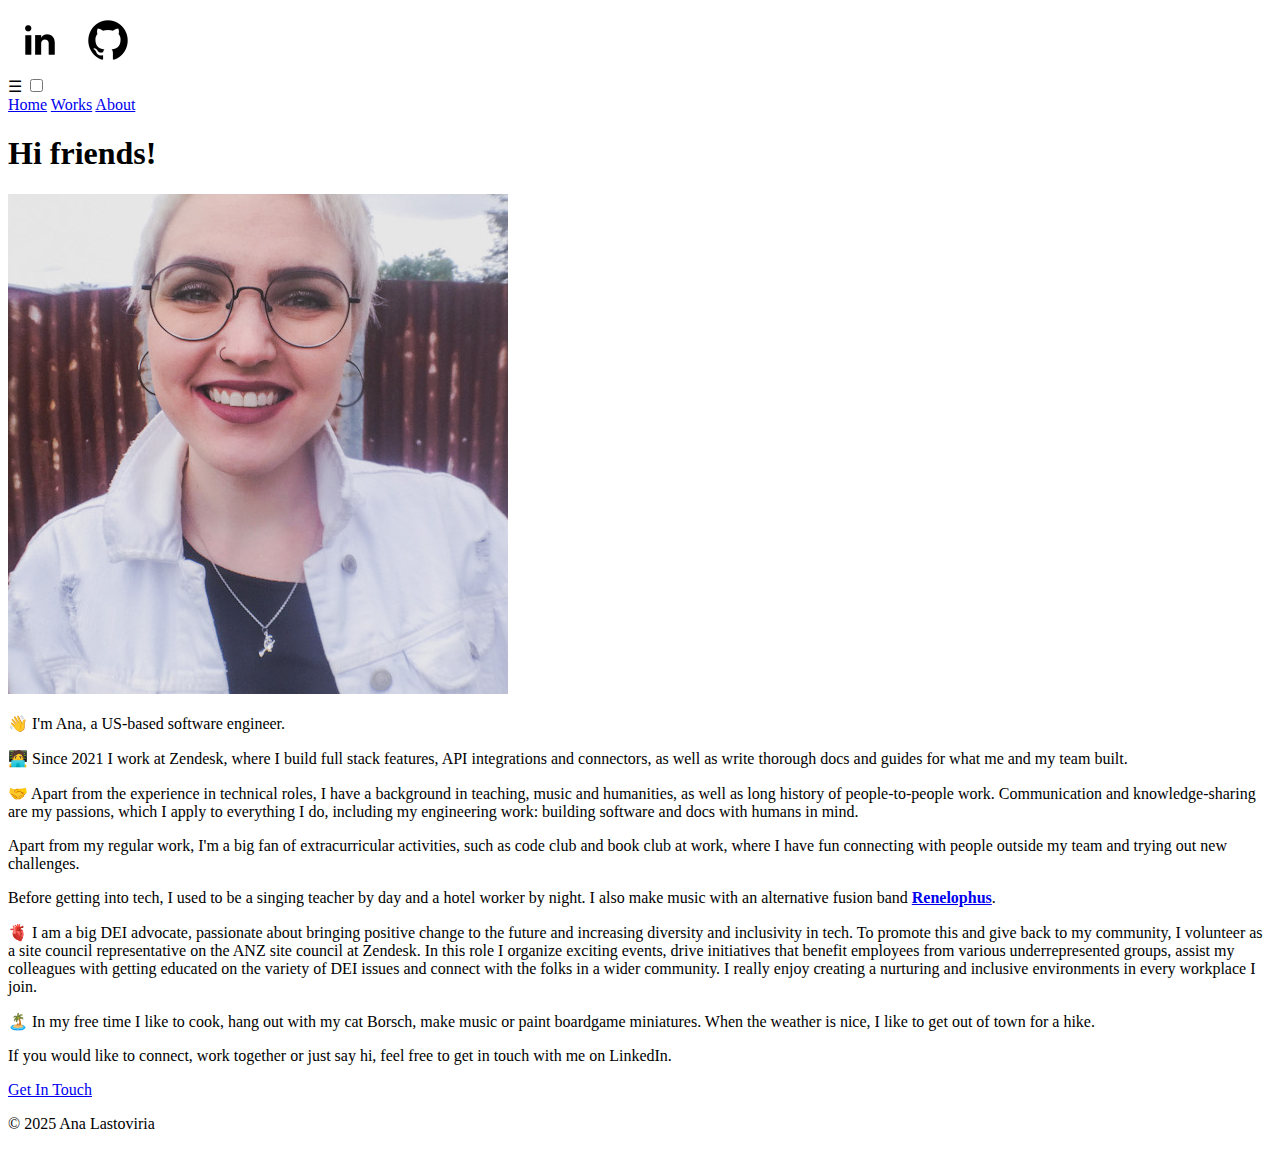
<file: about.html>
<!DOCTYPE html>
<html lang="en">
  <head>
    <meta charset="UTF-8">
    <meta name="viewport" content="width=device-width, initial-scale=1.0">
    <link integrity="sha512-kIRxC8eUfQYIYlpWsGoFKCW/mGxxKCa/oZWHcwAfNSJCzbtjJ3tMUey5lmsjq3/4Cx9x+X0XROSWklOYzfuahg== sha384-1qEgk6/xRJUcJCQwLgGJJMtEPC04rWzYs95Sj3R5YeV9nEK+h+YTDhssffSWYRZW sha256-ETElV/OBzhQzrCbUymJzW+j8l7+NGRYmZ1MxXTyROqA=" rel="stylesheet" href="./styles/styles.css">
    <link rel="icon" href="./images/favicon.ico" type="image/x-icon" />
    <title>Ana Lastoviria: About</title>
  </head>
  <body>
    <header class="nav-header">
       <!-- Social networks icons -->
      <div class="nav-socials">
      <a href="https://www.linkedin.com/in/ana-lastoviria/"><img src="./images/linkedin-icon.png" alt="linkedin icon"/></a>
      <a href="https://github.com/chivoi"><img src="./images/github-icon.png" alt="github icon"/></a>
      </div>
      <!-- Menu navigation items -->
      <nav class="menu">
        <label for="toggle">&#9776;</label>
        <input type="checkbox" id="toggle"/>
        <div class="menu-items">
          <a href="./index.html">Home</a>
          <a href="./projects.html">Works</a>
          <span class="current-page-link"><a href="./about.html">About</a></span>
          </div>
      </nav>
    </header>
    <!-- Page content -->
      <section class="about-box">
          <h1>Hi friends!</h1>
          <!-- Picture -->
          <img class="profile-pic" src="./images/ana.jpeg" alt="a picture of Ana"/>
          <!-- Text -->
          <div class="text-about">
          <p>👋 I'm Ana, a US-based software engineer.</p>
          <p>🧑‍💻 Since 2021 I work at Zendesk, where I build full stack features, API integrations and connectors, as well as write thorough docs and guides for what me and my team built.</p>
          <p>🤝 Apart from the experience in technical roles, I have a background in teaching, music and humanities, as well as long history of people-to-people work. Communication and knowledge-sharing are my passions, which I apply to everything I do, including my engineering work: building software and docs with humans in mind.</p>
          <p>Apart from my regular work, I'm a big fan of extracurricular activities, such as code club and book club at work, where I have fun connecting with people outside my team and trying out new challenges.</p>
          <p>Before getting into tech, I used to be a singing teacher by day and a hotel worker by night. I also make music with an alternative fusion band <a target="blank" href="https://www.renelophus.com"><strong>Renelophus</strong></a>.</p>
          <p>🫀 I am a big DEI advocate, passionate about bringing positive change to the future and increasing diversity and inclusivity in tech. To promote this and give back to my community, I volunteer as a site council representative on the ANZ site council at Zendesk. In this role I organize exciting events, drive initiatives that benefit employees from various underrepresented groups, assist my colleagues with getting educated on the variety of DEI issues and connect with the folks in a wider community. I really enjoy creating a nurturing and inclusive environments in every workplace I join.</p>
          <p>🏝️ In my free time I like to cook, hang out with my cat Borsch, make music or paint boardgame miniatures. When the weather is nice, I like to get out of town for a hike.</p>
          <p>If you would like to connect, work together or just say hi, feel free to get in touch with me on LinkedIn.</p></div>
          <span class="link-button"><a href="https://www.linkedin.com/in/ana-lastoviria/">Get In Touch</a></span>
      </section>
      <footer>
        <p>&copy; 2025 Ana Lastoviria</p>
      </footer>
</body>
</html>
</file>
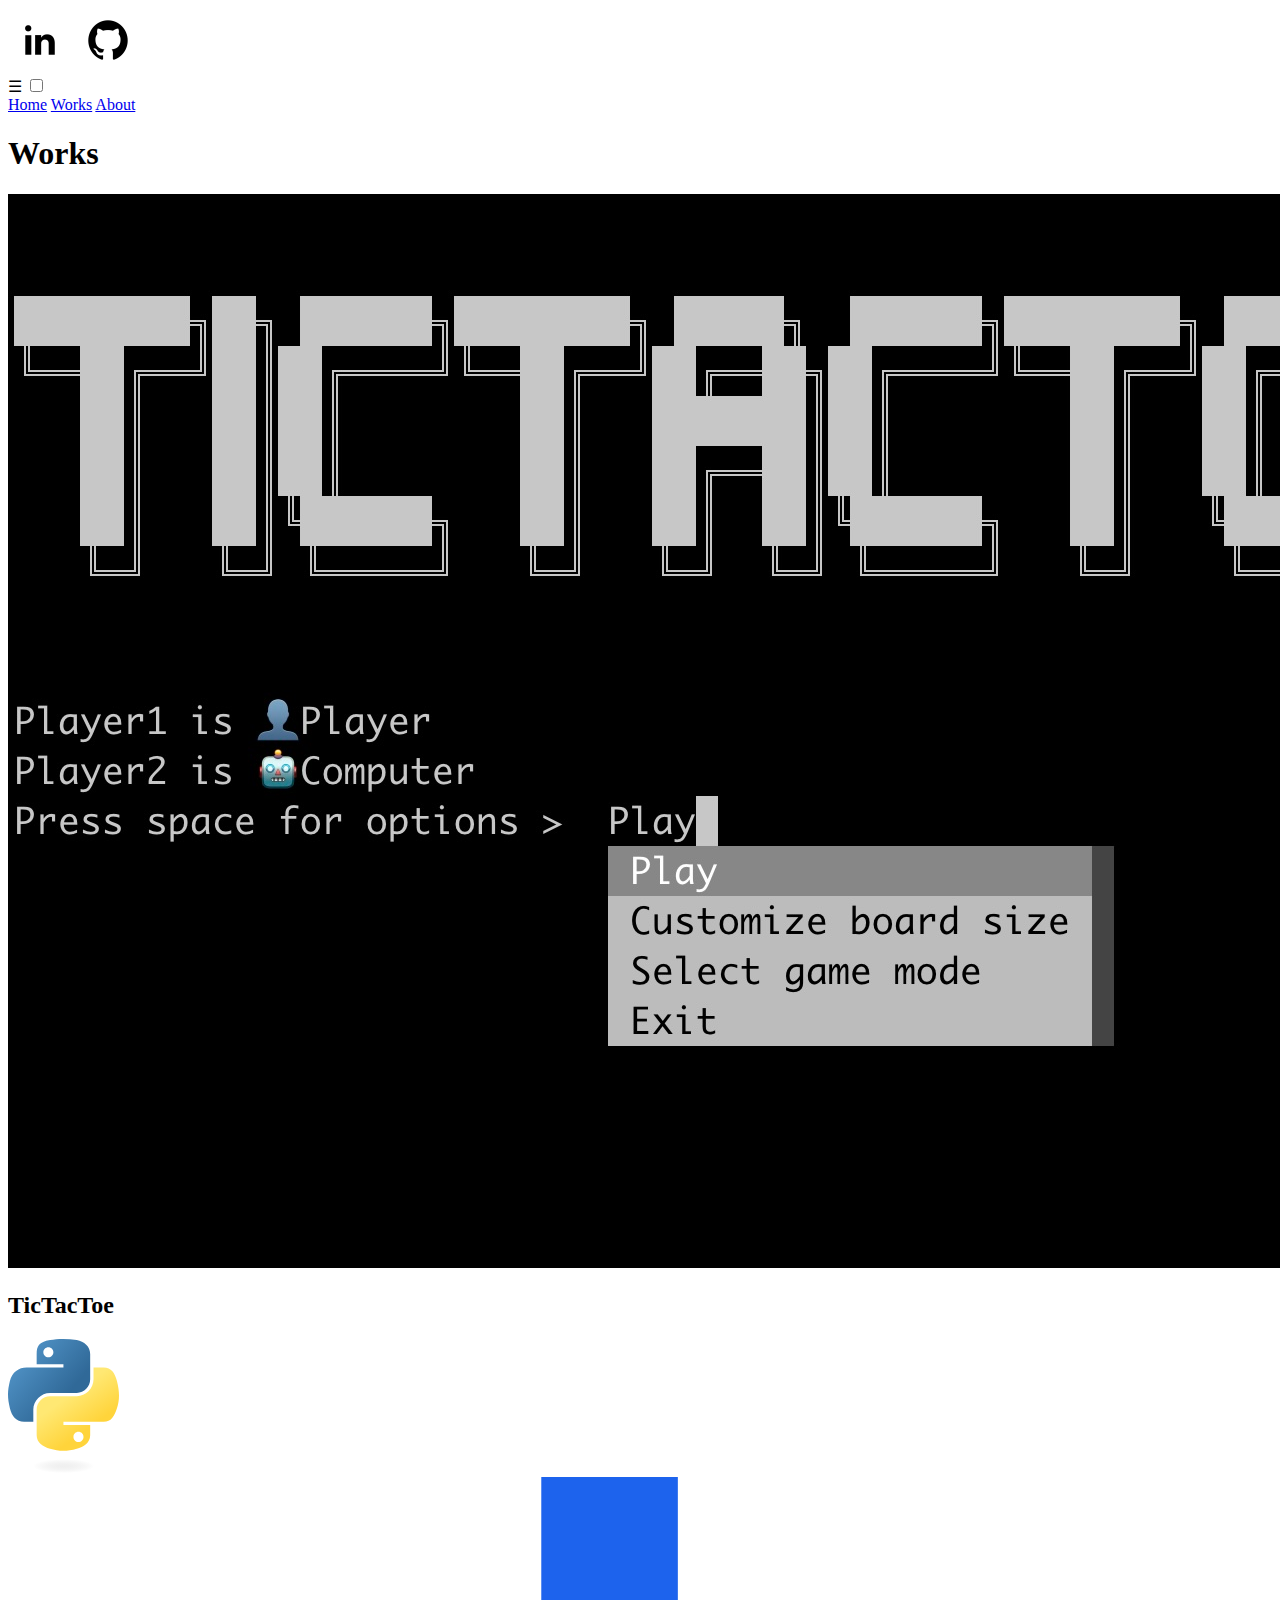
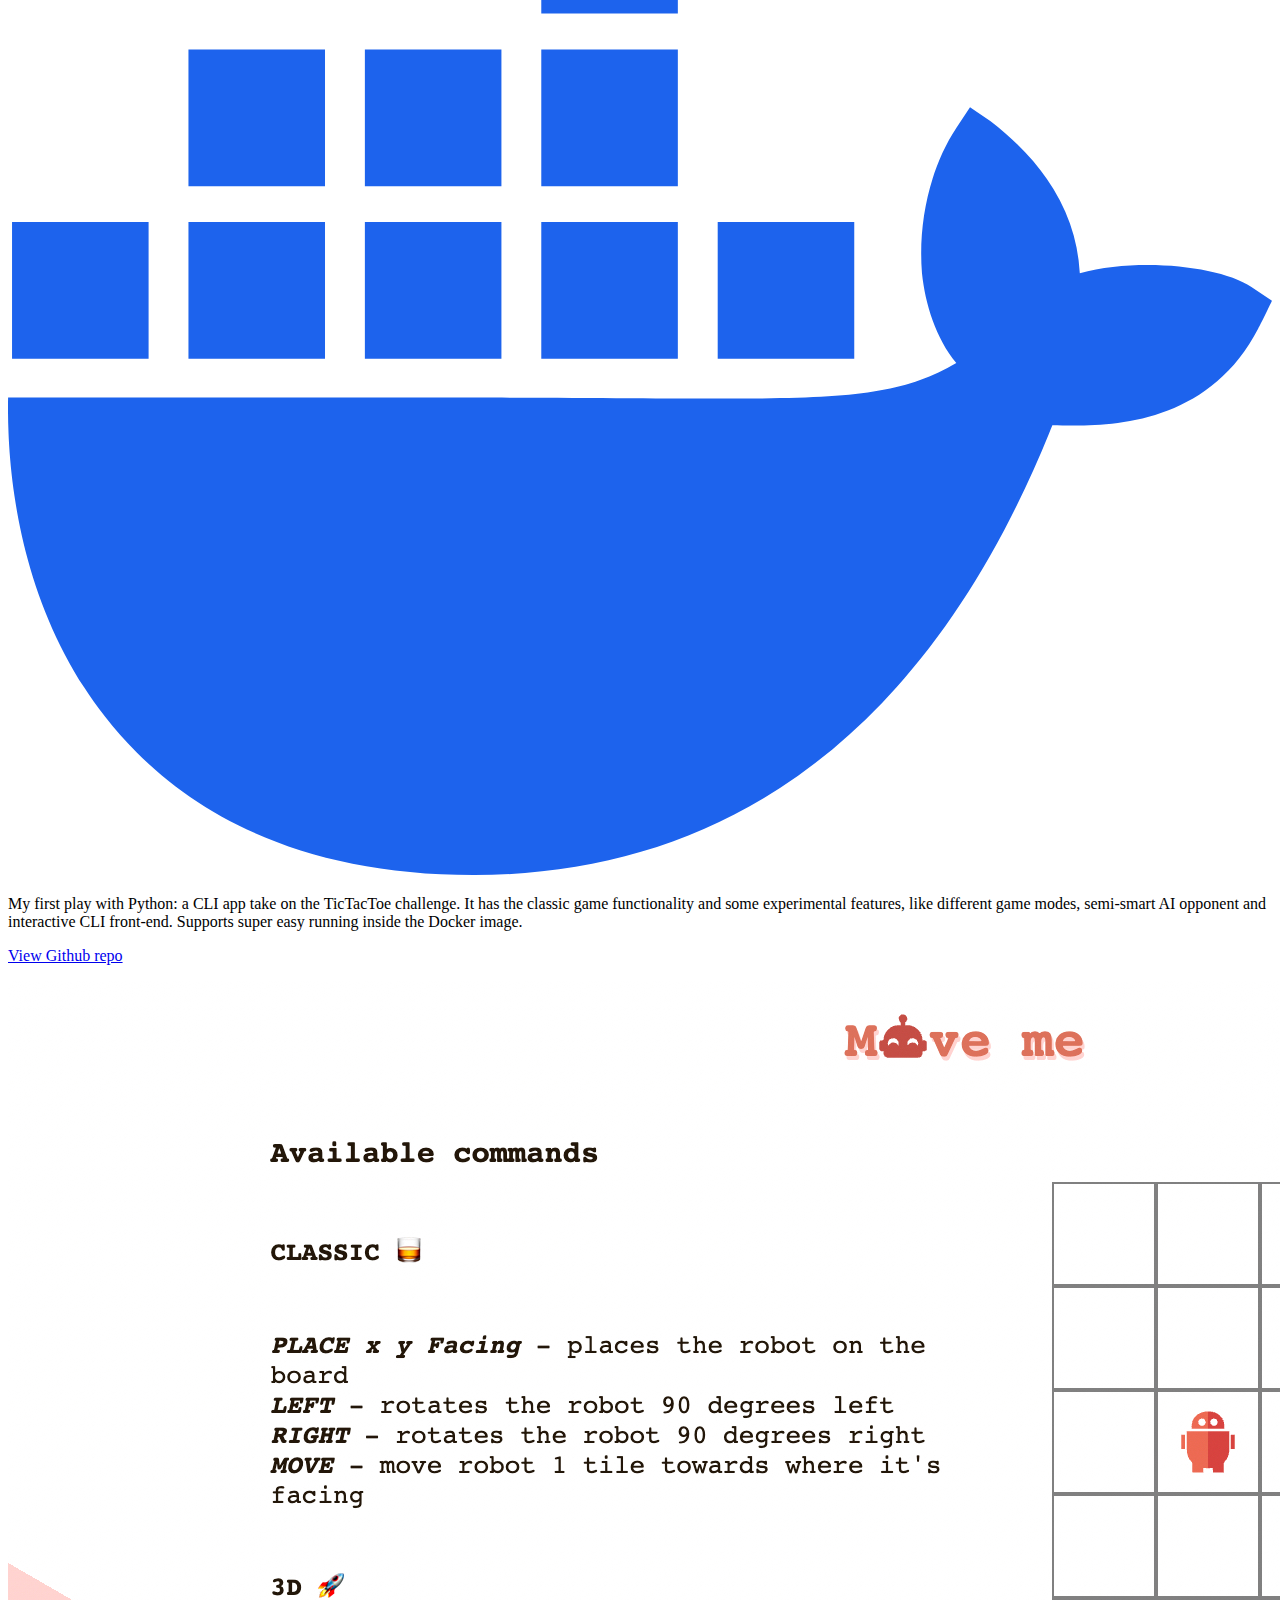
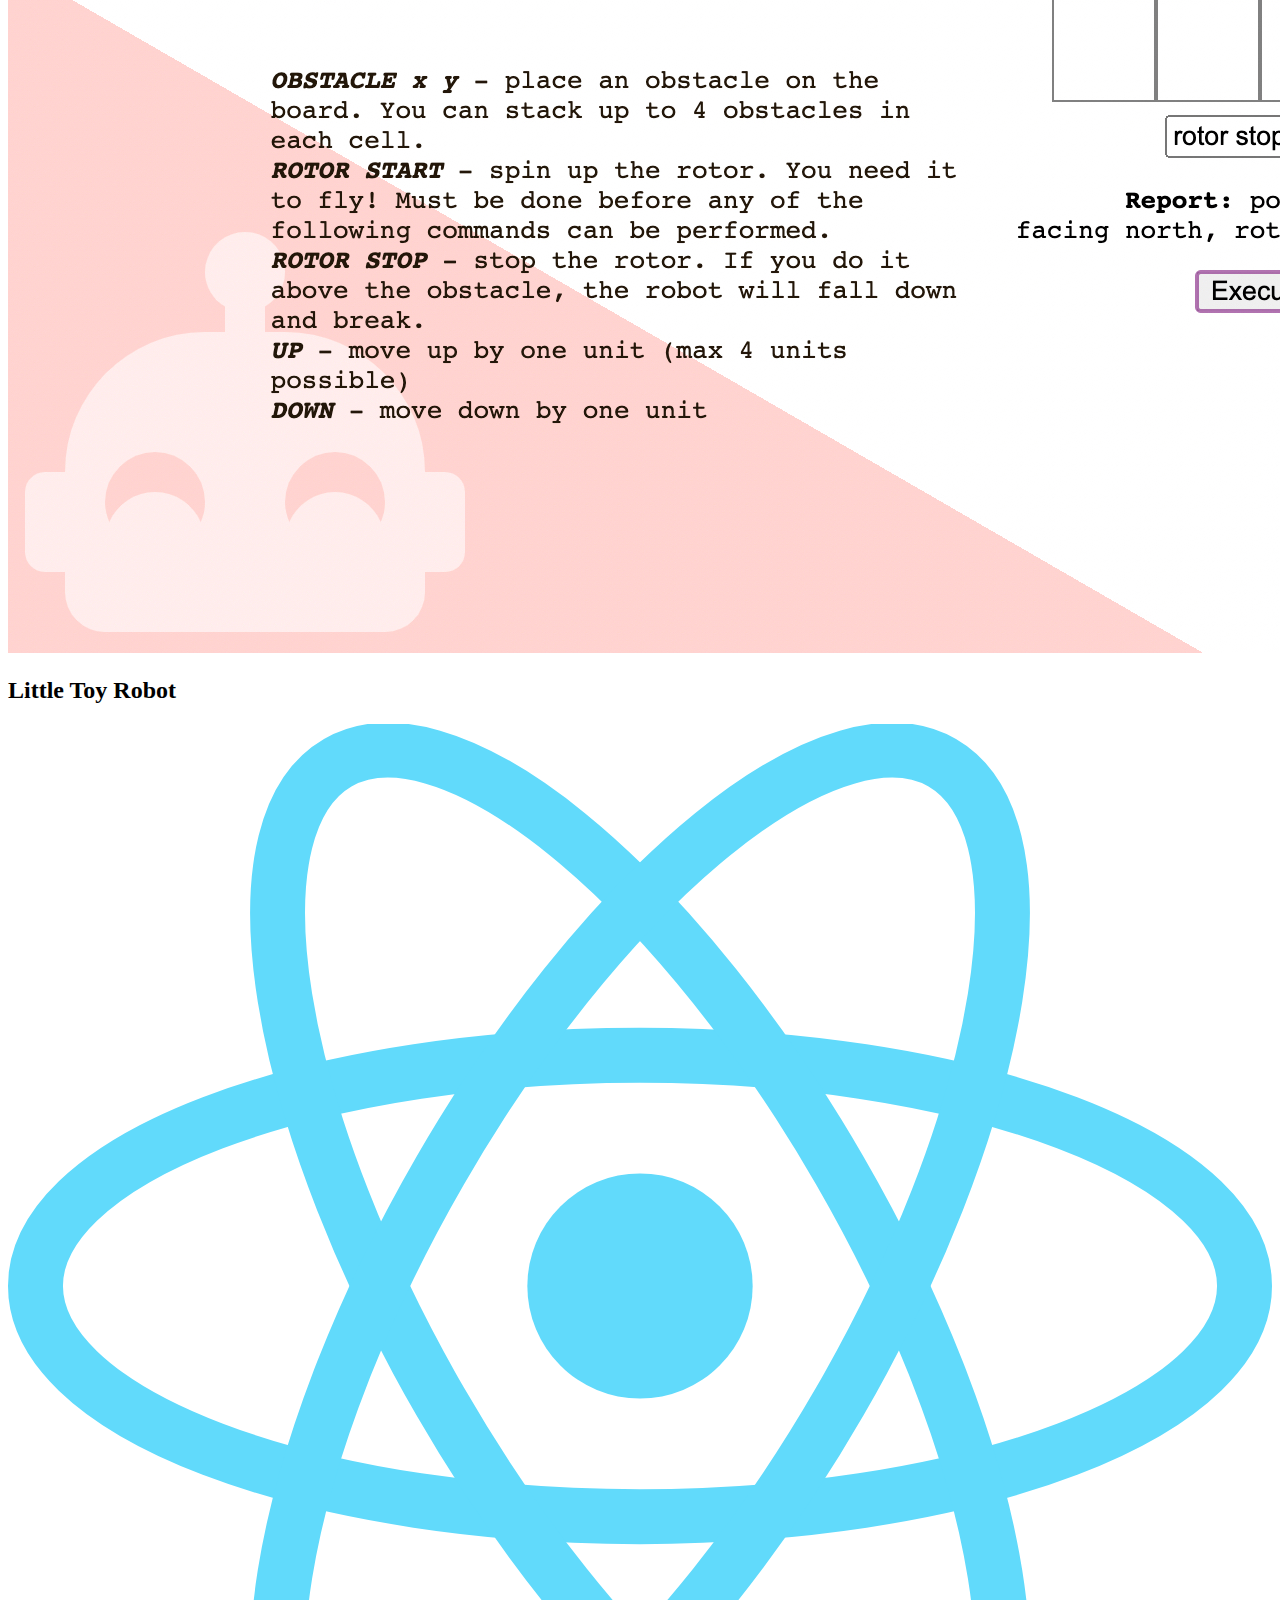
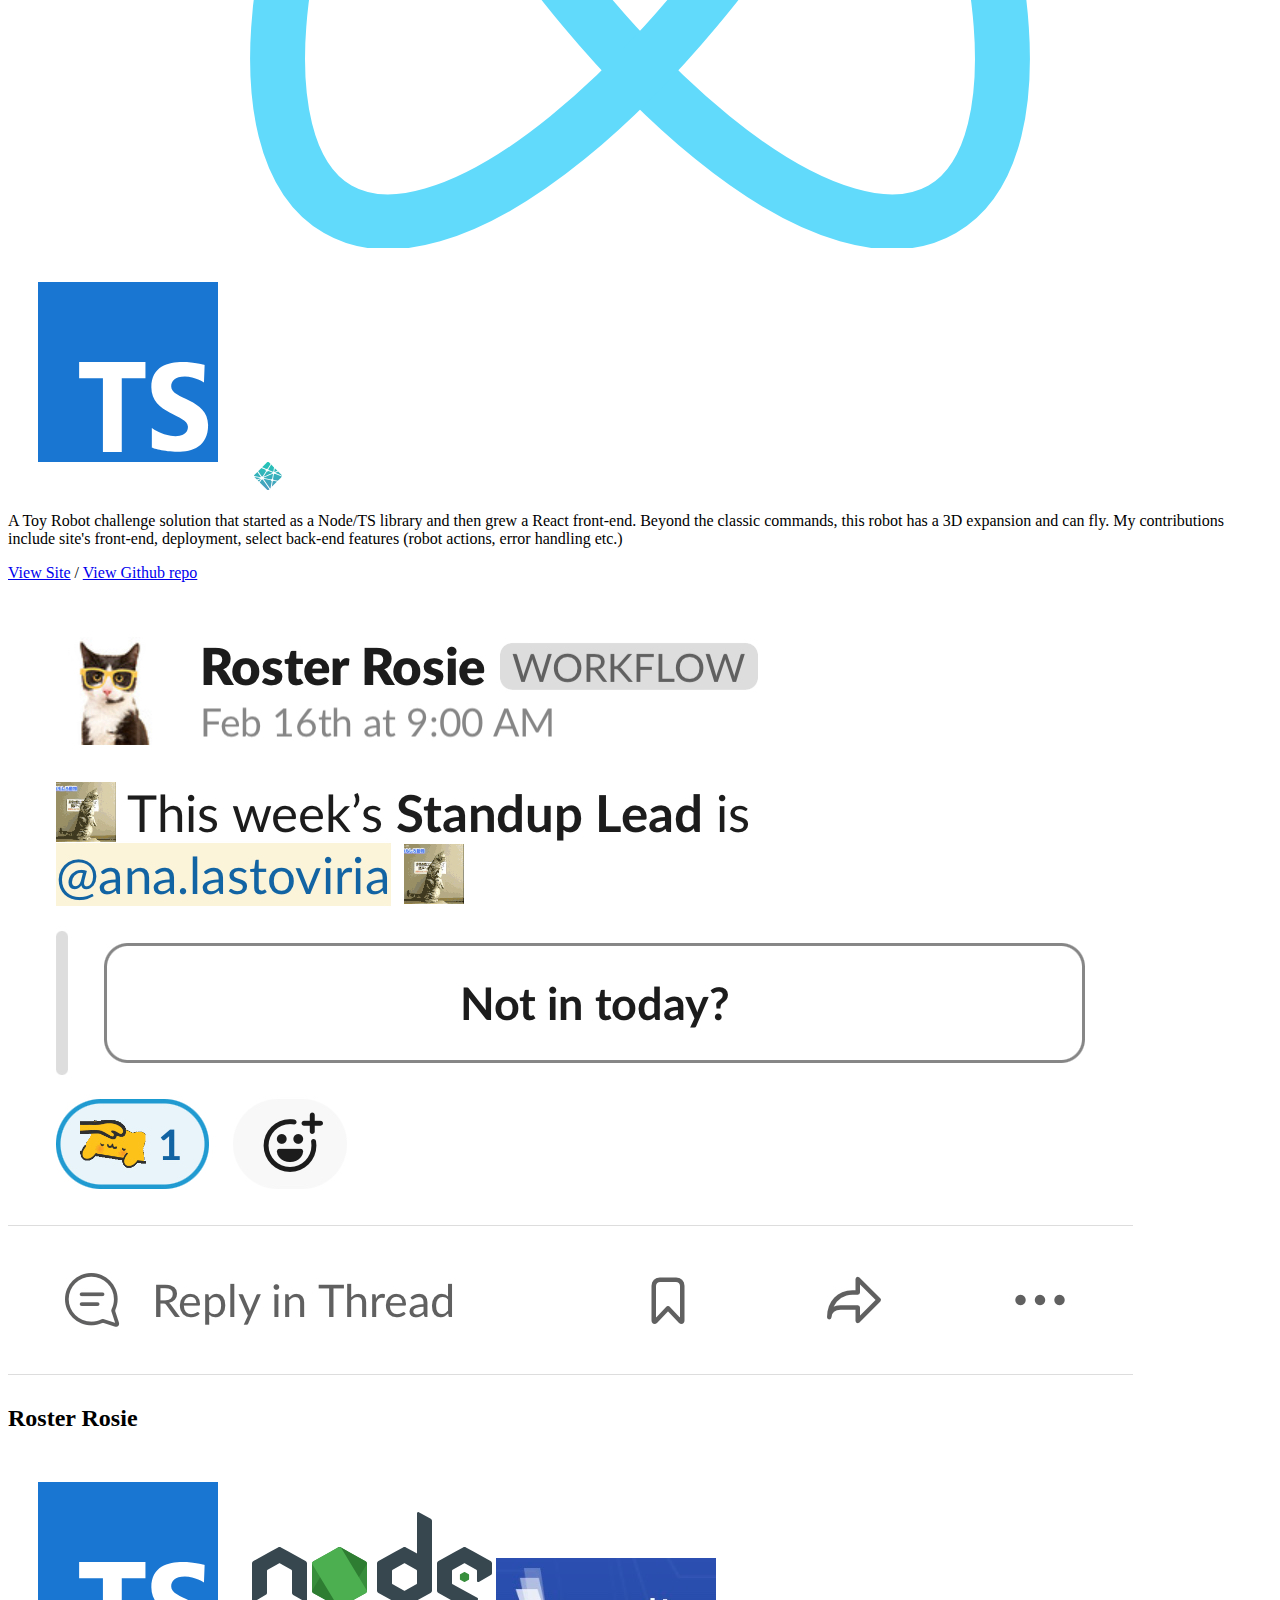
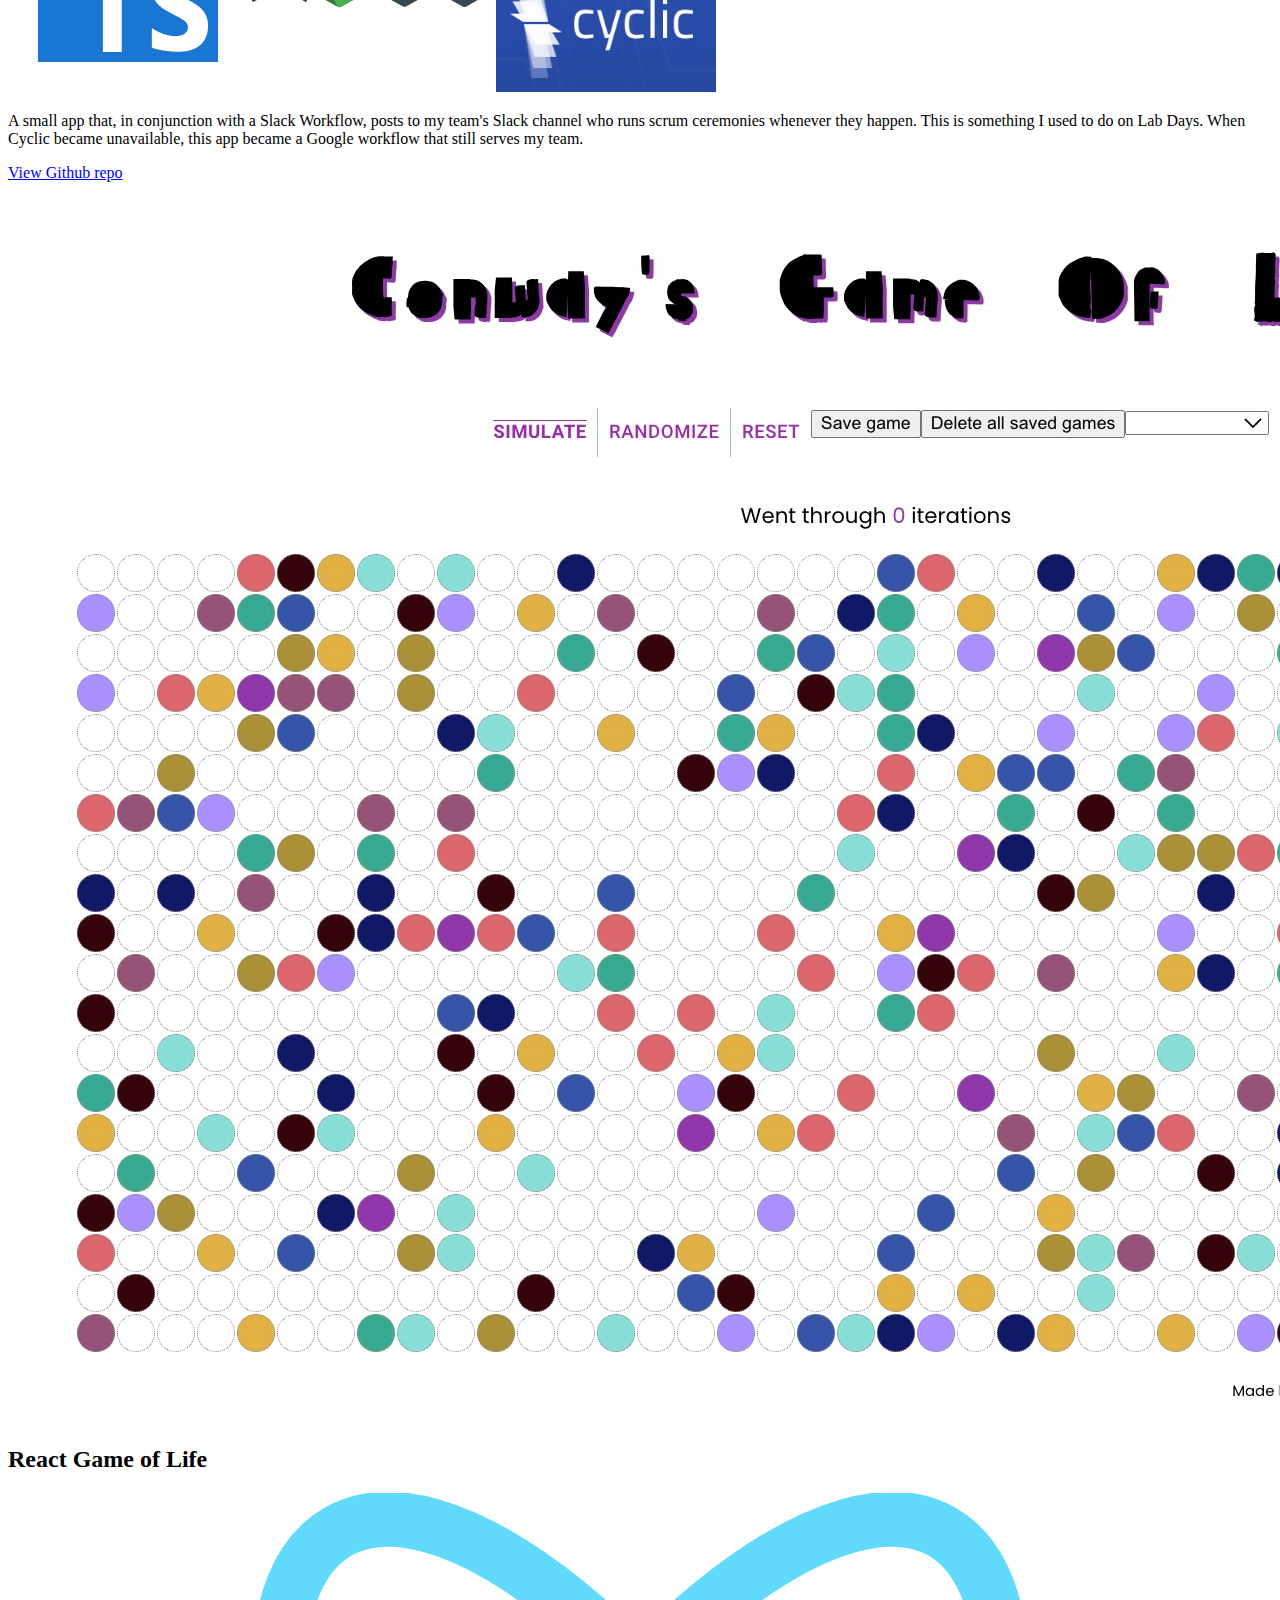
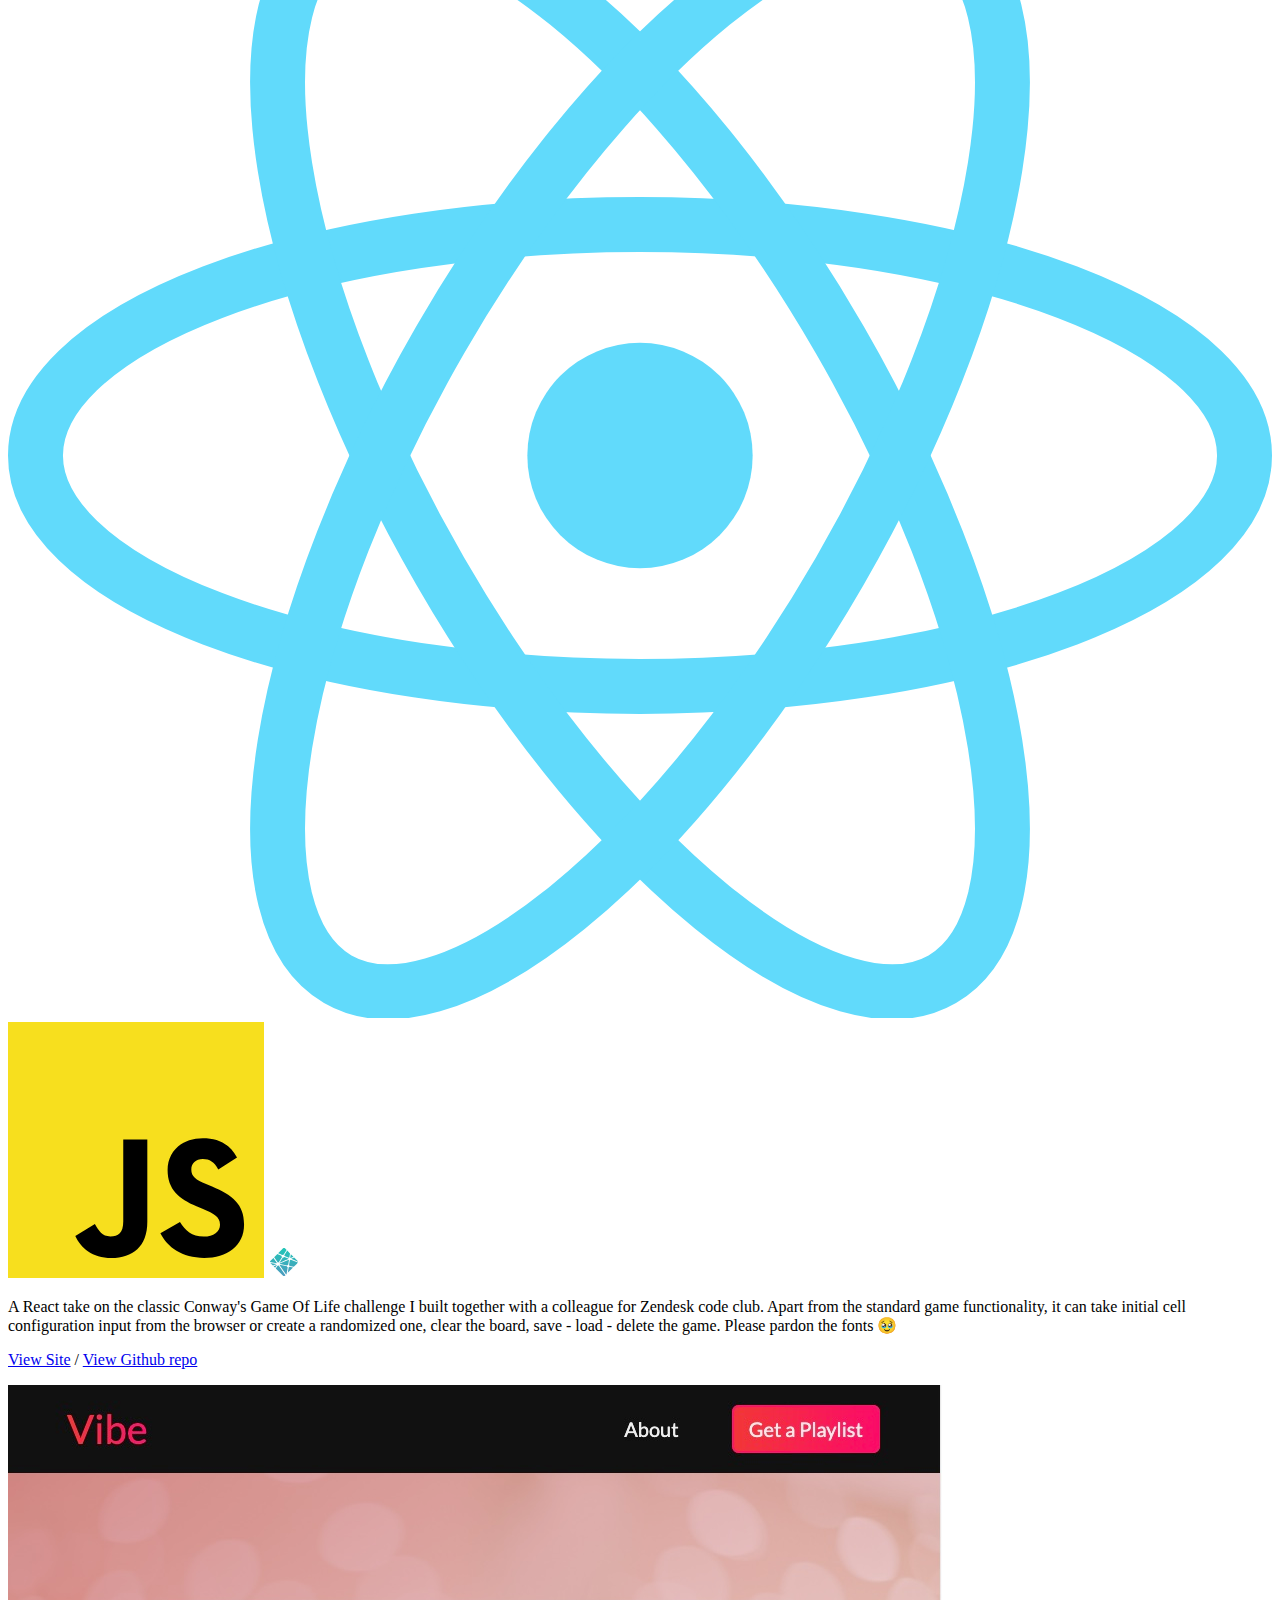
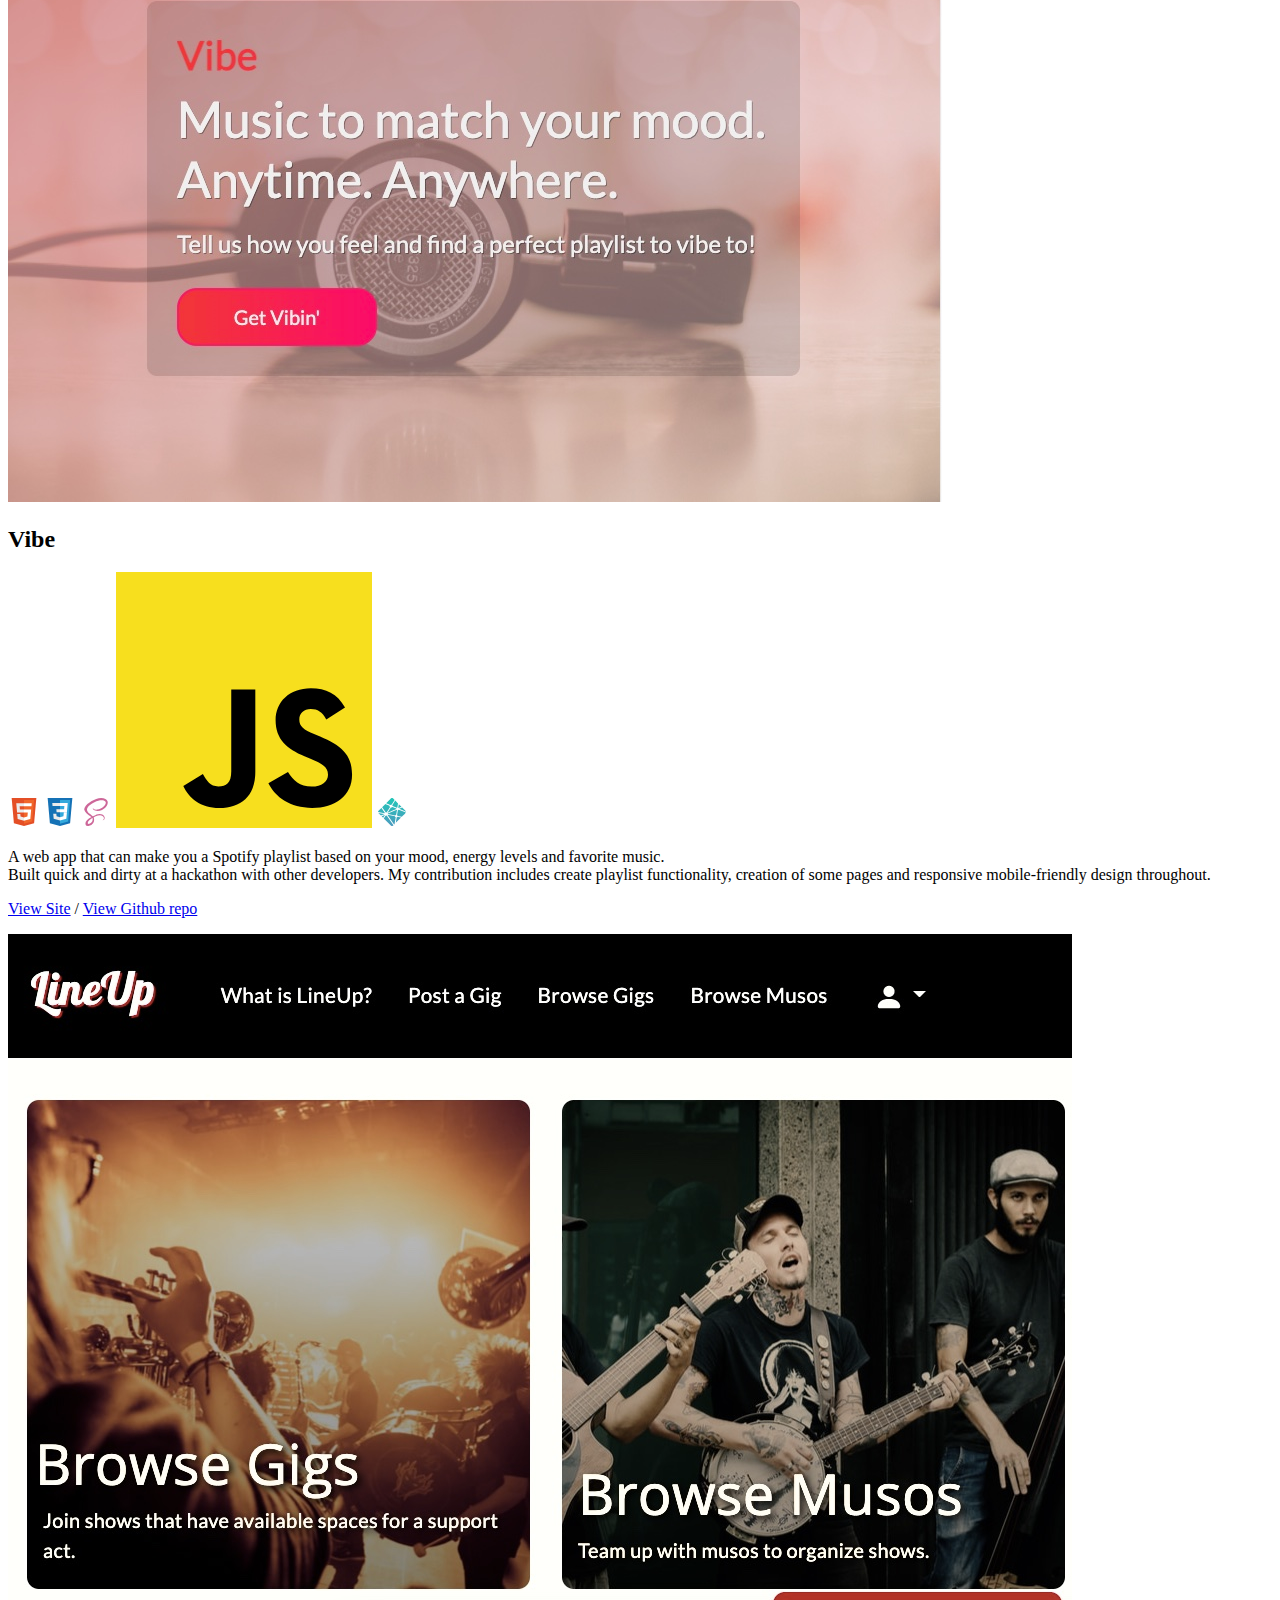
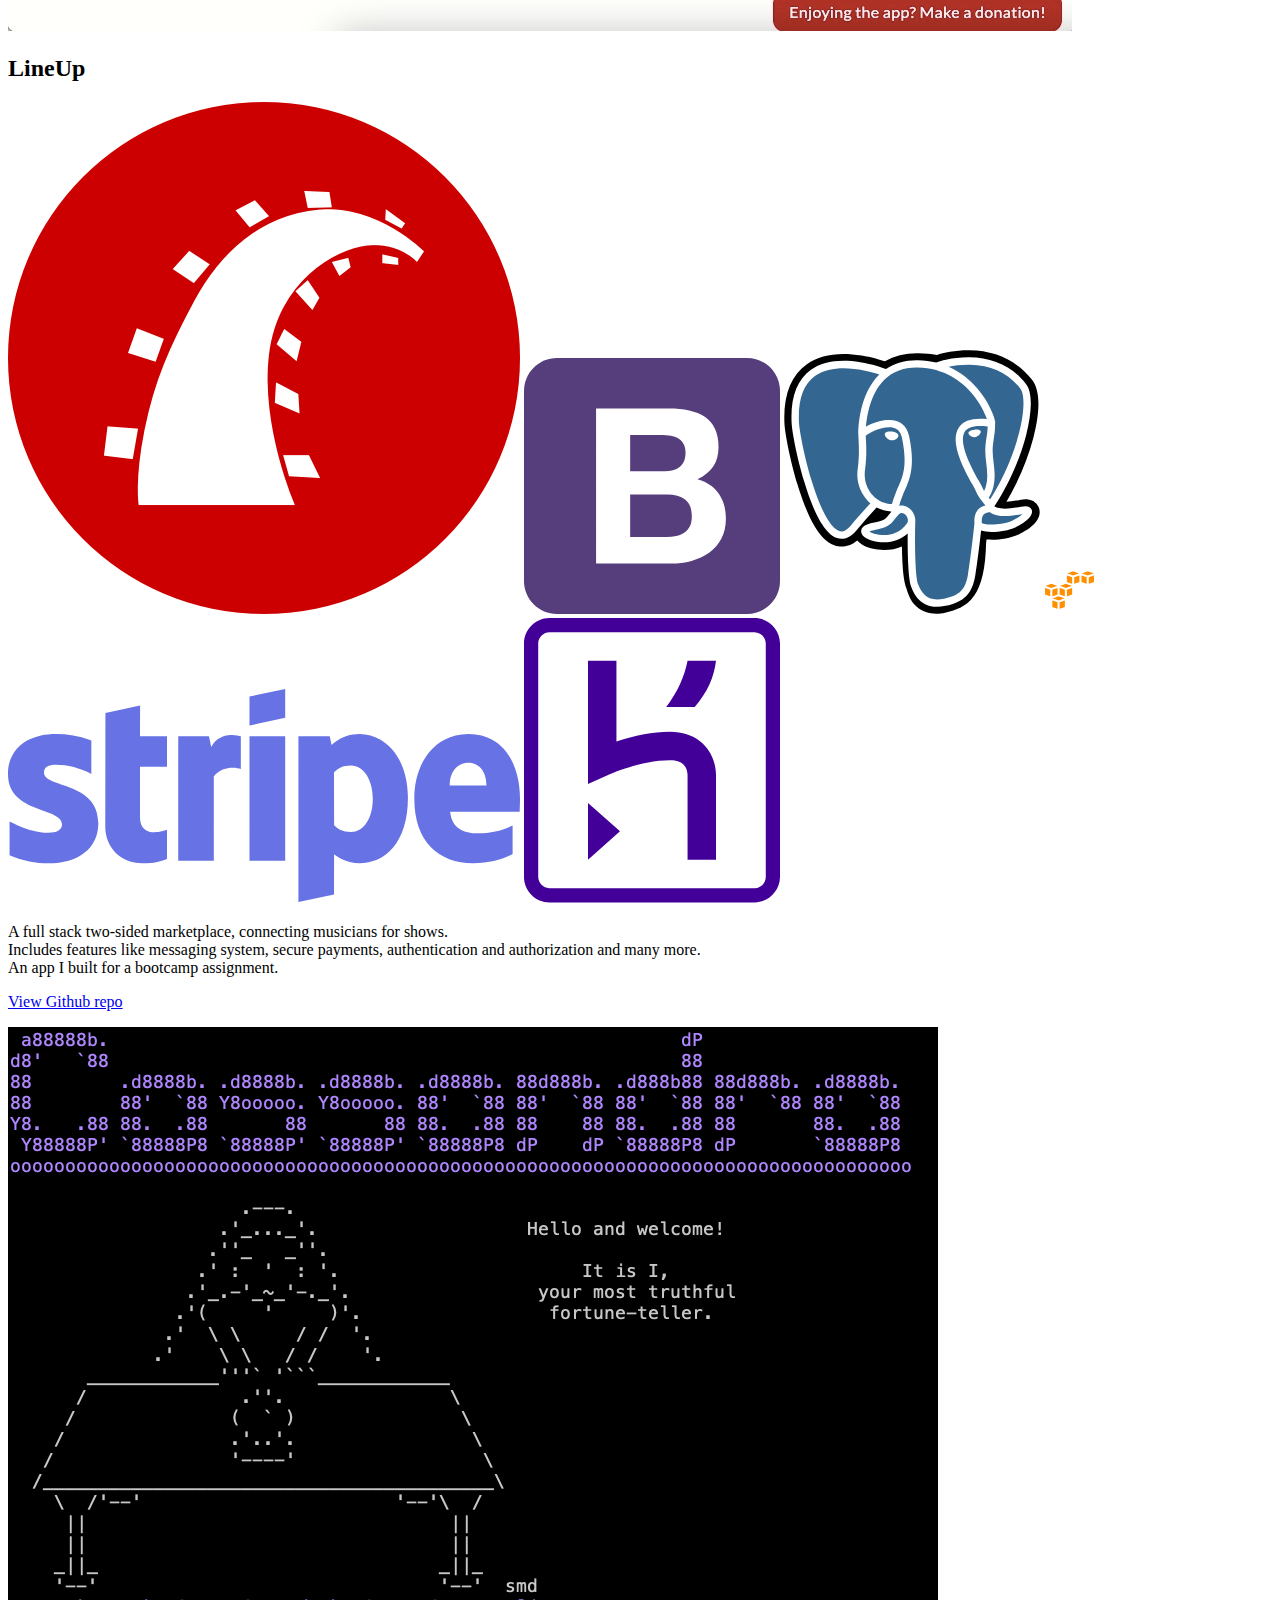
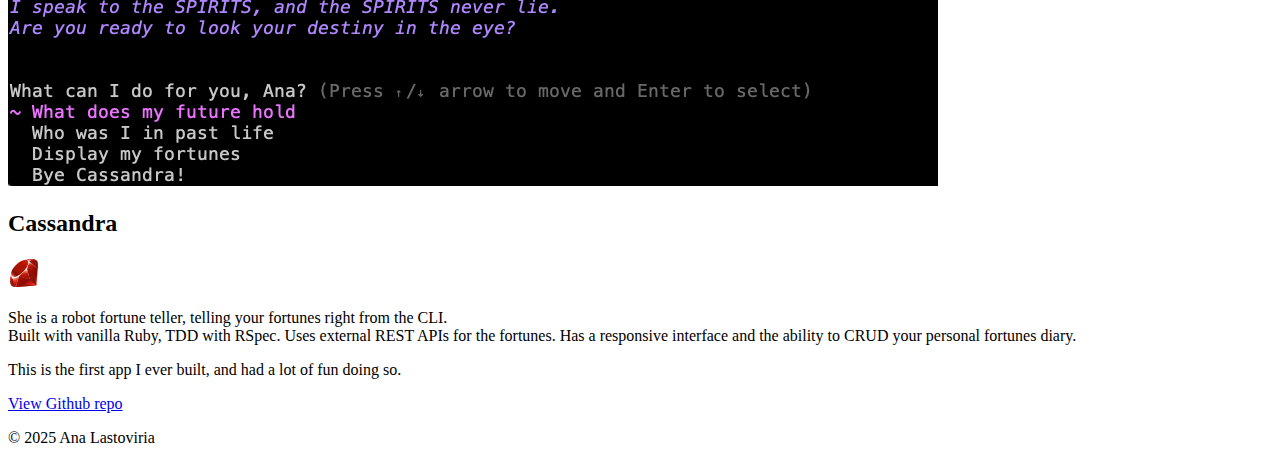
<file: projects.html>
<!DOCTYPE html>
<html lang="en">
  <head>
    <meta charset="UTF-8">
    <meta name="viewport" content="width=device-width, initial-scale=1.0">
    <link integrity="sha512-kIRxC8eUfQYIYlpWsGoFKCW/mGxxKCa/oZWHcwAfNSJCzbtjJ3tMUey5lmsjq3/4Cx9x+X0XROSWklOYzfuahg== sha384-1qEgk6/xRJUcJCQwLgGJJMtEPC04rWzYs95Sj3R5YeV9nEK+h+YTDhssffSWYRZW sha256-ETElV/OBzhQzrCbUymJzW+j8l7+NGRYmZ1MxXTyROqA=" rel="stylesheet" href="./styles/styles.css">
    <link rel="icon" href="./images/favicon.ico" type="image/x-icon" />
    <title>Ana Lastoviria: Works</title>
  </head>
  <body>
    <header class="nav-header"">
       <!-- Social networks icons -->
      <div class="nav-socials">
      <a href="https://www.linkedin.com/in/ana-lastoviria/"><img src="./images/linkedin-icon.png" alt="linkedin icon"/></a>
      <a href="https://github.com/chivoi"><img src="./images/github-icon.png" alt="github icon"/></a>
      </div>
       <!-- Menu navigation items -->
       <nav class="menu"">
        <label for="toggle">&#9776;</label>
        <input type="checkbox" id="toggle"/>
        <div class="menu-items">
          <a href="./index.html">Home</a>
          <span class="current-page-link"><a href="./projects.html">Works</a></span>
          <a href="./about.html">About</a>
        </div>
      </nav>
    </header>
     <!-- Page content: Project previews and descriptions -->
      <section class="projects-box">
          <h1>Works</h1>
          <div class="projects-content">
            <!-- Project TicTacToe-->
            <div class="project-preview-even">
              <a href="https://github.com/chivoi/tictactoe" target="blank"><img src="./images/tictactoe.jpg" alt="tictactoe running screenshot"/></a>
              <div class="text-description">
                <h2>TicTacToe</h2>
                <div class="project-icons">
                  <img src="./images/python.svg" alt="python icon" id="python-icon"/>
                  <img src="./images/docker.svg" alt="docker icon"/>
                </div>
                <p>My first play with Python: a CLI app take on the TicTacToe challenge. It has the classic game functionality and some experimental features, like different game modes, semi-smart AI opponent and interactive CLI front-end. Supports super easy running inside the Docker image.</p>
                <p><a target="blank" href="https://github.com/chivoi/tictactoe">View Github repo</a></p>
              </div>
            </div>
            <!-- Project Toy Robot-->
            <div class="project-preview-odd">
              <a href="https://github.com/chivoi/toy-robot" target="blank"><img src="./images/toyRobot.jpg" alt="Toy Robot web page screenshot"/></a>
              <div class="text-description">
              <h2>Little Toy Robot</h2>
              <div class="project-icons">
                <img src="./images/react-icon.svg" alt="react icon"/>
                <img src="./images/typescript-icon.svg" alt="typescript icon"/>
                <img src="./images/netlify.svg" alt="netlify icon"/>
                  </div>
              <p>A Toy Robot challenge solution that started as a Node/TS library and then grew a React front-end. Beyond the classic commands, this robot has a 3D expansion and can fly. My contributions include site's front-end, deployment, select back-end features (robot actions, error handling etc.)</p>
              <p><a target="blank" href="https://little-toy-robot.netlify.app/">View Site</a> / <a target="blank" href="https://github.com/chivoi/toy-robot">View Github repo</a></p></div>
                </div>
            <!-- Project Rosie-->
            <div class="project-preview-even">
              <a href="https://github.com/chivoi/roster-rosie" target="blank"><img src="./images/rosterRosie.jpg" alt="Toy Robot web page screenshot"/></a>
              <div class="text-description">
              <h2>Roster Rosie</h2>
              <div class="project-icons">
                <img src="./images/typescript-icon.svg" alt="typescript icon"/>
                <img src="./images/nodejs-icon.svg" alt="node icon"/>
                <img src="./images/cyclic-logo.jpg" alt="cyclic logo"/>
                  </div>
              <p>A small app that, in conjunction with a Slack Workflow, posts to my team's Slack channel who runs scrum ceremonies whenever they happen. This is something I used to do on Lab Days. When Cyclic became unavailable, this app became a Google workflow that still serves my team.</p>
              <p><a target="blank" href="https://github.com/chivoi/roster-rosie">View Github repo</a></p></div>
                </div>
              <!-- Project Game Of Life-->
            <div class="project-preview-odd">
              <a href="https://github.com/chivoi/code_club_game_of_life" target="blank"><img src="./images/game-of-life-screenshot.jpg" alt="Game of Life web page screenshot"/></a>
              <div class="text-description">
              <h2>React Game of Life</h2>
              <div class="project-icons">
                <img src="./images/react-icon.svg" alt="react icon"/>
                <img src="./images/js.svg" alt="js icon"/>
                <img src="./images/netlify.svg" alt="netlify icon"/>
                  </div>
              <p>A React take on the classic Conway's Game Of Life challenge I built together with a colleague for Zendesk code club. Apart from the standard game functionality, it can take initial cell configuration input from the browser or create a randomized one, clear the board, save - load - delete the game. Please pardon the fonts 🥹</p>
              <p><a target="blank" href="https://game-of-lyf.netlify.app/">View Site</a> / <a target="blank" href="https://github.com/chivoi/code_club_game_of_life">View Github repo</a></p></div>
                </div>
             <!-- Project Vibe-->
            <div class="project-preview-even">
              <a href="https://github.com/its-a-vibe/vibe" target="blank"><img src="./images/Vibe.jpg" alt="Vibe landing page screenshot"/></a>
              <div class="text-description">
              <h2>Vibe</h2>
              <div class="project-icons">
                <img src="./images/html.svg" alt="html icon"/>
                <img src="./images/css.svg" alt="css icon"/>
                <img src="./images/sass.svg" alt="css icon"/>
                <img src="./images/js.svg" alt="js icon"/>
                <img src="./images/netlify.svg" alt="netlify icon"/>
                  </div>
              <p>A web app that can make you a Spotify playlist based on your mood, energy levels and favorite music.<br>Built quick and dirty at a hackathon with other developers. My contribution includes create playlist functionality, creation of some pages and responsive mobile-friendly design throughout.</p>
              <p><a target="blank" href="https://its-a-vibe.netlify.app/">View Site</a> / <a target="blank" href="https://github.com/its-a-vibe/vibe">View Github repo</a></p></div>
                </div>
            <!-- Project LineUp-->
            <div class="project-preview-odd">
              <a id="portfolio-image" href="http://complete-your-lineup.herokuapp.com/" target="blank"><img src="./images/lineup.jpg" alt="lineup website preview"/></a>
              <div class="text-description">
                <h2>LineUp</h2>
                <div class="project-icons">
                  <img src="./images/rails.png" alt="html icon"/>
                  <img src="./images/bootstrap.svg" alt="bootstrap icon"/>
                  <img src="./images/postgres.svg" alt="postgres icon"/>
                  <img src="./images/s3.png" alt="aws s3 icon"/>
                  <img src="./images/stripe.svg" alt="stripe icon"/>
                  <img src="./images/heroku.svg" alt="heroku icon"/>
                    </div>
                <p>A full stack two-sided marketplace, connecting musicians for shows.<br>
                Includes features like messaging system, secure payments, authentication and authorization and many more.
                <br>
                An app I built for a bootcamp assignment.</p>
                <p><a target="blank" href="https://github.com/chivoi/lineup">View Github repo</a></p></div>
                </div>
            <!-- Project-->
            <div class="project-preview-even">
              <a href="https://github.com/chivoi/cassandra" target="blank"><img src="./images/cassandra.png" alt="cassandra programme screenshot"/></a>
              <div class="text-description">
                <h2>Cassandra</h2>
                <div class="ruby-icon"><img src="./images/ruby.svg" alt="ruby icon"/></div>
                <p>She is a robot fortune teller, telling your fortunes right from the CLI. <br>Built with vanilla Ruby, TDD with RSpec. Uses external REST APIs for the fortunes. Has a responsive interface and the ability to CRUD your personal fortunes diary.</p>
                <p>This is the first app I ever built, and had a lot of fun doing so.</p>
                <p><a target="blank" href="https://github.com/chivoi/cassandra">View Github repo</a></p>
              </div>
            </div>
          </div>
      </section>
    <footer>
      <p>&copy; 2025 Ana Lastoviria</p>
    </footer>
  </body>
</html>
</file>
<file: styles/styles.css>
@import url(/Users/souhlasim/Projects/portfolio/styles/normalize.css);
#index-background {
  background-image: url("../images/bg.jpg");
  background-color: white;
  background-repeat: no-repeat;
  background-position: fixed;
  background-size: cover;
  -webkit-background-size: cover;
  -moz-background-size: cover;
  -o-background-size: cover;
}

.main-text {
  margin: 1rem 1rem 3rem 1rem;
  border-radius: 15px;
  display: -webkit-box;
  display: -ms-flexbox;
  display: flex;
  -webkit-box-orient: vertical;
  -webkit-box-direction: normal;
      -ms-flex-direction: column;
          flex-direction: column;
  -webkit-box-align: center;
      -ms-flex-align: center;
          align-items: center;
  -webkit-box-pack: start;
      -ms-flex-pack: start;
          justify-content: flex-start;
  height: 70vh;
  -webkit-box-pack: center;
      -ms-flex-pack: center;
          justify-content: center;
}

@media screen and (min-width: 1201px) {
  .main-text {
    height: 75vh;
  }
}

@media screen and (max-width: 1200px) {
  .main-text {
    margin: 1rem 7rem 2rem 7rem;
  }
}

@media screen and (max-width: 800px) {
  .main-text {
    margin: 0 5rem 2rem 5rem;
    height: 82vh;
  }
}

@media screen and (max-width: 600px) {
  .main-text {
    margin: 0 2rem 2rem 2rem;
    height: 78vh;
  }
}

.main-text h2 {
  font-family: "Lato", sans-serif;
  font-size: 1.8em;
  font-weight: 400;
  letter-spacing: 0.04em;
  line-height: 1.5em;
  color: #141439;
  background-color: rgba(255, 255, 255, 0.85);
  text-align: center;
}

.main-text h1 {
  text-align: center;
}

.works-button {
  font-family: "Quicksand", sans-serif;
  font-size: 1em;
  font-weight: bold;
  letter-spacing: 0.05em;
  color: #ffeefa;
  text-decoration: none;
  border-radius: 12px;
  border: 1px solid #3f4064;
  width: -webkit-fit-content;
  width: -moz-fit-content;
  width: fit-content;
  background-color: #3f4064;
  display: -webkit-box;
  display: -ms-flexbox;
  display: flex;
  -webkit-box-align: center;
      -ms-flex-align: center;
          align-items: center;
  padding: 0.5em;
  margin-top: 1.5rem;
}

.works-button:hover {
  background-color: white;
  -webkit-transition: 0.5s;
  transition: 0.5s;
  -webkit-transform: translateY(-2px);
          transform: translateY(-2px);
  -webkit-box-shadow: 2px 2px 2px #aaaaaa;
          box-shadow: 2px 2px 2px #aaaaaa;
  border: 1px solid #141439;
}

.works-button a {
  color: white;
  font-size: 1.20em;
  font-weight: bold;
  text-decoration: none;
}

.works-button a:hover {
  color: #141439;
  font-size: 1.20em;
  text-decoration: none;
}

@media screen and (max-width: 600px) {
  .works-button {
    font-size: 15px;
  }
}

.index-footer p {
  background-color: rgba(255, 255, 255, 0.85);
}

.blog-box, .blog-nav {
  margin: 2rem 5rem;
  border-radius: 15px;
  display: -webkit-box;
  display: -ms-flexbox;
  display: flex;
  -webkit-box-orient: vertical;
  -webkit-box-direction: normal;
      -ms-flex-direction: column;
          flex-direction: column;
  -webkit-box-align: center;
      -ms-flex-align: center;
          align-items: center;
  -webkit-box-pack: start;
      -ms-flex-pack: start;
          justify-content: flex-start;
}

@media screen and (max-width: 1200px) {
  .blog-box, .blog-nav {
    margin: 0 2rem;
  }
}

@media screen and (max-width: 470px) {
  .blog-box, .blog-nav {
    margin: 0;
  }
}

.blog-previews {
  font-family: "Lato", sans-serif;
  font-size: 18px;
  font-weight: 400;
  letter-spacing: 0.04em;
  line-height: 1.5em;
  color: #141439;
  display: -webkit-box;
  display: -ms-flexbox;
  display: flex;
  -ms-flex-wrap: wrap;
      flex-wrap: wrap;
  -ms-flex-pack: distribute;
      justify-content: space-around;
}

.blog-previews img {
  width: 400px;
  margin: 1rem;
  border-radius: 15px;
}

@media screen and (max-width: 1030px) and (min-width: 820px) {
  .blog-previews img {
    width: 300px;
  }
}

@media screen and (max-width: 819px) and (min-width: 720px) {
  .blog-previews img {
    width: 90%;
  }
}

@media screen and (max-width: 470px) and (min-width: 300px) {
  .blog-previews img {
    width: 90%;
  }
}

.preview {
  border-right: 1px dotted #3f4064;
  border-bottom: 1px dotted #3f4064;
  display: -webkit-box;
  display: -ms-flexbox;
  display: flex;
  -webkit-box-orient: vertical;
  -webkit-box-direction: normal;
      -ms-flex-direction: column;
          flex-direction: column;
  -ms-flex-wrap: wrap;
      flex-wrap: wrap;
  -webkit-box-align: center;
      -ms-flex-align: center;
          align-items: center;
  width: 430px;
  background-color: rgba(255, 255, 255, 0.8);
  border-radius: 15px;
  margin-bottom: 15px;
}

.preview:hover {
  opacity: 0.85;
  background-color: rgba(255, 238, 250, 0.9);
}

@media screen and (max-width: 1030px) and (min-width: 820px) {
  .preview {
    width: 21rem;
  }
}

@media screen and (max-width: 819px) and (min-width: 720px) {
  .preview {
    width: 18rem;
  }
}

@media screen and (max-width: 470px) and (min-width: 300px) {
  .preview {
    width: 90%;
  }
}

.preview h2 {
  margin: 5px 20px 15px 20px;
}

@media screen and (max-width: 1030px) {
  .preview h2 {
    font-size: 1.3em;
  }
}

.preview p {
  margin: 5px 20px 15px 20px;
}

.preview a {
  text-decoration: none;
  color: #141439;
}

.category {
  font-family: "Quicksand", sans-serif;
  font-size: 1.1em;
  font-weight: 400;
  letter-spacing: 0.05em;
  color: #141439;
  color: #f6e2fe;
  background-color: #3f4064;
  border: 1px dotted #ffeefa;
  border-radius: 7px;
  padding: 0 0.2em;
}

@media screen and (max-width: 1030px) and (min-width: 820px) {
  .category {
    font-size: 1em;
  }
}

@media screen and (max-width: 819px) and (min-width: 720px) {
  .category {
    font-size: 0.9em;
  }
}

@media screen and (max-width: 719px) and (min-width: 100px) {
  .category {
    font-size: 0.85em;
  }
}

.category-date, .category-date-blogpost {
  font-family: "Lato", sans-serif;
  font-size: 0.9em;
  font-weight: 400;
  letter-spacing: 0.04em;
  line-height: 1.5em;
  color: #141439;
  text-align: right;
}

.blog-post-box {
  margin: 2rem 16rem;
  border-radius: 15px;
  display: -webkit-box;
  display: -ms-flexbox;
  display: flex;
  -webkit-box-orient: vertical;
  -webkit-box-direction: normal;
      -ms-flex-direction: column;
          flex-direction: column;
  -webkit-box-align: center;
      -ms-flex-align: center;
          align-items: center;
  -webkit-box-pack: start;
      -ms-flex-pack: start;
          justify-content: flex-start;
}

@media screen and (max-width: 1200px) {
  .blog-post-box {
    margin: 1rem 10rem;
  }
}

@media screen and (max-width: 800px) {
  .blog-post-box {
    margin: 0 5rem;
  }
}

@media screen and (max-width: 600px) {
  .blog-post-box {
    margin: 0 1rem;
  }
}

.blog-post-box h1 {
  text-align: center;
}

.blog-post-img {
  margin-bottom: 15px;
  border-radius: 15px;
  width: 75%;
}

@media screen and (max-width: 600px) {
  .blog-post-img {
    width: 95%;
  }
}

.category-date-blogpost {
  font-size: 1em;
  display: inline;
  -ms-flex-item-align: end;
      align-self: flex-end;
  margin: 10px 0;
}

.blog-nav {
  -webkit-box-orient: horizontal;
  -webkit-box-direction: normal;
      -ms-flex-direction: row;
          flex-direction: row;
  -webkit-box-pack: space-evenly;
      -ms-flex-pack: space-evenly;
          justify-content: space-evenly;
  margin-bottom: 1rem;
  width: 90%;
}

.blog-nav img {
  background-color: #ffeefa;
  border-right: 1px dotted #3f4064;
  border-bottom: 1px dotted #3f4064;
  border-radius: 10px;
}

.blog-nav img:hover {
  -webkit-filter: invert(1) sepia(1) hue-rotate(270deg) drop-shadow(2px 2px 2px #141439);
          filter: invert(1) sepia(1) hue-rotate(270deg) drop-shadow(2px 2px 2px #141439);
}

.blog-nav .back-button {
  font-family: "Quicksand", sans-serif;
  font-size: 1em;
  font-weight: bold;
  letter-spacing: 0.05em;
  color: #ffeefa;
  text-decoration: none;
  border-radius: 12px;
  border: 1px solid #3f4064;
  width: -webkit-fit-content;
  width: -moz-fit-content;
  width: fit-content;
  background-color: #3f4064;
  display: -webkit-box;
  display: -ms-flexbox;
  display: flex;
  -webkit-box-align: center;
      -ms-flex-align: center;
          align-items: center;
  padding: 0.5em;
  -ms-flex-item-align: center;
      align-self: center;
  justify-self: center;
}

.blog-nav .back-button:hover {
  background-color: white;
  -webkit-transition: 0.5s;
  transition: 0.5s;
  -webkit-transform: translateY(-2px);
          transform: translateY(-2px);
  -webkit-box-shadow: 2px 2px 2px #aaaaaa;
          box-shadow: 2px 2px 2px #aaaaaa;
  border: 1px solid #141439;
}

.blog-nav .back-button a {
  color: white;
  font-size: 1.20em;
  font-weight: bold;
  text-decoration: none;
}

.blog-nav .back-button a:hover {
  color: #141439;
  font-size: 1.20em;
  text-decoration: none;
}

@media screen and (max-width: 800px) {
  .blog-nav .back-button {
    font-size: 15px;
  }
}

@media screen and (max-width: 330px) {
  .blog-nav .back-button {
    font-size: 12px;
    margin: 0.7em 0;
    height: 6vh;
  }
}

.blog-nav .back-button a {
  font-family: "Quicksand", sans-serif;
  font-size: 1em;
  font-weight: bold;
  letter-spacing: 0.05em;
  color: #141439;
  color: white;
}

.blog-nav .back-button a:hover {
  -webkit-transform: none;
          transform: none;
  font-size: 1em;
}

.nav-header {
  font-family: "Quicksand", sans-serif;
  font-size: 1.2em;
  font-weight: 500;
  letter-spacing: 0.05em;
  color: #141439;
  display: -webkit-box;
  display: -ms-flexbox;
  display: flex;
  height: 10vh;
  -webkit-box-pack: justify;
      -ms-flex-pack: justify;
          justify-content: space-between;
  margin: 0.5em 1.5em;
}

.nav-socials, .blog-nav {
  display: flex;
  display: -webkit-box;
  /* OLD - iOS 6-, Safari 3.1-6 */
  /* OLD - Firefox 19- (buggy but mostly works) */
  display: -ms-flexbox;
  /* TWEENER - IE 10 */
  display: -webkit-flex;
  /* NEW - Chrome */
}

.nav-socials a:hover, .blog-nav a:hover {
  -webkit-transition: 0.3s;
  transition: 0.3s;
  -webkit-transform: translateY(-5px);
          transform: translateY(-5px);
  -webkit-filter: drop-shadow(2px 2px #aaaaaa);
          filter: drop-shadow(2px 2px #aaaaaa);
}

.nav-socials img, .blog-nav img {
  width: 50px;
  padding: 0;
  margin: 0;
}

@media screen and (max-width: 850px) {
  .nav-socials img, .blog-nav img {
    width: 40px;
    margin-top: 0.2em;
  }
}

@media screen and (max-width: 300px) {
  .nav-socials img, .blog-nav img {
    width: 27px;
    margin-top: 0.7em;
  }
}

.menu {
  width: 65%;
  margin-top: 1rem;
}

.menu label {
  color: #141439;
  width: 26px;
  float: right;
  margin: 0 0.5rem 0 0;
  font-size: 26px;
  line-height: 1.5rem;
  display: none;
}

@media only screen and (max-width: 720px) {
  .menu label {
    display: block;
    position: relative;
    z-index: 11;
    cursor: pointer;
  }
}

.menu-items {
  display: -webkit-box;
  display: -ms-flexbox;
  display: flex;
  -webkit-box-pack: justify;
      -ms-flex-pack: justify;
          justify-content: space-between;
  -webkit-box-align: center;
      -ms-flex-align: center;
          align-items: center;
}

.menu-items a {
  clear: right;
  color: #141439;
  text-decoration: none;
  padding-right: 1rem;
  font-size: 1.20em;
}

.menu-items a:hover {
  color: white;
  -webkit-transition: 0.3s;
  transition: 0.3s;
  -webkit-transform: translateY(-2px);
          transform: translateY(-2px);
  text-shadow: 1px 1px whitesmoke, 0 0 25px #ff00b7, 0 0 5px #141439;
  -webkit-transition-timing-function: ease-out;
          transition-timing-function: ease-out;
}

@media screen and (max-width: 850px) {
  .menu-items a {
    font-size: 1em;
  }
}

.menu-items .current-page-link a {
  color: #af007e;
  text-decoration: overline;
}

.menu-items .current-page-link a:hover {
  color: #ffeefa;
  text-shadow: 1px 1px whitesmoke, 0 0 25px #ff00b7, 0 0 5px #141439;
}

@media only screen and (max-width: 720px) {
  .menu-items {
    position: fixed;
    left: 0;
    top: 0;
    z-index: 10;
    background-color: #ffeefa;
    text-align: center;
    width: 100%;
    display: none;
  }
  .menu-items a {
    display: block;
    padding: 1rem;
    margin-top: 1rem;
    color: #141439;
  }
}

#toggle {
  display: none;
}

#toggle:checked + .menu-items {
  display: block;
}

body {
  background-image: url("../images/bg-plain.jpg");
  background-color: #ffeefa;
  background-repeat: no-repeat;
  background-attachment: fixed;
  background-size: cover;
  -webkit-background-size: cover;
  -moz-background-size: cover;
  -o-background-size: cover;
}

h1 {
  font-family: "Quicksand", sans-serif;
  font-size: 2.5em;
  font-weight: bold;
  letter-spacing: 0.05em;
  color: #141439;
  margin: 1em 0;
}

@media screen and (max-width: 800px) {
  h1 {
    font-size: 2.3em;
  }
}

@media screen and (max-width: 600px) {
  h1 {
    font-size: 2em;
  }
}

h2 {
  font-family: "Quicksand", sans-serif;
  font-size: 2em;
  font-weight: bold;
  letter-spacing: 0.05em;
  color: #141439;
  margin: 1em 0 0.5em 0;
  border-radius: 15px;
  font-size: 1.8em;
}

@media screen and (max-width: 800px) {
  h2 {
    font-size: 1.6em;
  }
}

@media screen and (max-width: 600px) {
  h2 {
    font-size: 1.3em;
  }
}

section {
  height: 90%;
}

footer {
  height: 10%;
  display: -webkit-box;
  display: -ms-flexbox;
  display: flex;
  -webkit-box-orient: horizontal;
  -webkit-box-direction: normal;
      -ms-flex-direction: row;
          flex-direction: row;
  -webkit-box-pack: end;
      -ms-flex-pack: end;
          justify-content: flex-end;
  -webkit-box-align: end;
      -ms-flex-align: end;
          align-items: flex-end;
  font-family: "Quicksand", sans-serif;
  font-size: 0.7em;
  font-weight: normal;
  letter-spacing: 0.05em;
  color: #141439;
}

footer p {
  display: inline-block;
  height: 1.5em;
  padding: 0.2em 0.2em 0 0.2em;
  margin: 0 1rem 1rem 0;
  border-radius: 7px;
}

.contact-box {
  margin: 1rem 16rem 5rem 16rem;
  border-radius: 15px;
  display: -webkit-box;
  display: -ms-flexbox;
  display: flex;
  -webkit-box-orient: vertical;
  -webkit-box-direction: normal;
      -ms-flex-direction: column;
          flex-direction: column;
  -webkit-box-align: center;
      -ms-flex-align: center;
          align-items: center;
  -webkit-box-pack: start;
      -ms-flex-pack: start;
          justify-content: flex-start;
  font-family: "Lato", sans-serif;
  font-size: 18px;
  font-weight: 400;
  letter-spacing: 0.04em;
  line-height: 1.5em;
  color: #141439;
  height: 70vh;
}

@media screen and (max-width: 1200px) {
  .contact-box {
    margin: 1rem 10rem 5rem 10rem;
  }
}

@media screen and (max-width: 800px) {
  .contact-box {
    margin: 0 5rem 5rem 5rem;
    height: 84vh;
  }
}

@media screen and (max-width: 700px) {
  .contact-box {
    margin: 0 2rem 5rem 2rem;
  }
}

@media screen and (max-width: 400px) {
  .contact-box {
    margin: 0 5rem;
    height: 85vh;
    margin: 2rem 0;
  }
}

.form-contents {
  font-family: "Lato", sans-serif;
  font-size: 18px;
  font-weight: 400;
  letter-spacing: 0.04em;
  line-height: 1.5em;
  color: #141439;
  display: -webkit-box;
  display: -ms-flexbox;
  display: flex;
  -webkit-box-orient: vertical;
  -webkit-box-direction: normal;
      -ms-flex-direction: column;
          flex-direction: column;
  -ms-flex-wrap: wrap;
      flex-wrap: wrap;
  width: 60%;
}

.form-contents label {
  display: inline-block;
  width: -webkit-fit-content;
  width: -moz-fit-content;
  width: fit-content;
  padding: 0.2em 0.2em;
  border-radius: 7px;
}

.form-contents input {
  height: 2em;
}

.form-contents input::-webkit-input-placeholder {
  font-family: "Lato", sans-serif;
  font-size: 18px;
  font-weight: 400;
  letter-spacing: 0.04em;
  line-height: 1.5em;
  color: #141439;
  color: #bbb8b8;
}

.form-contents input:-ms-input-placeholder {
  font-family: "Lato", sans-serif;
  font-size: 18px;
  font-weight: 400;
  letter-spacing: 0.04em;
  line-height: 1.5em;
  color: #141439;
  color: #bbb8b8;
}

.form-contents input::-ms-input-placeholder {
  font-family: "Lato", sans-serif;
  font-size: 18px;
  font-weight: 400;
  letter-spacing: 0.04em;
  line-height: 1.5em;
  color: #141439;
  color: #bbb8b8;
}

.form-contents input::placeholder {
  font-family: "Lato", sans-serif;
  font-size: 18px;
  font-weight: 400;
  letter-spacing: 0.04em;
  line-height: 1.5em;
  color: #141439;
  color: #bbb8b8;
}

@media screen and (max-width: 300px) {
  .form-contents input {
    width: 97%;
  }
}

.form-contents textarea::-webkit-input-placeholder {
  font-family: "Lato", sans-serif;
  font-size: 18px;
  font-weight: 400;
  letter-spacing: 0.04em;
  line-height: 1.5em;
  color: #141439;
  color: #bbb8b8;
}

.form-contents textarea:-ms-input-placeholder {
  font-family: "Lato", sans-serif;
  font-size: 18px;
  font-weight: 400;
  letter-spacing: 0.04em;
  line-height: 1.5em;
  color: #141439;
  color: #bbb8b8;
}

.form-contents textarea::-ms-input-placeholder {
  font-family: "Lato", sans-serif;
  font-size: 18px;
  font-weight: 400;
  letter-spacing: 0.04em;
  line-height: 1.5em;
  color: #141439;
  color: #bbb8b8;
}

.form-contents textarea::placeholder {
  font-family: "Lato", sans-serif;
  font-size: 18px;
  font-weight: 400;
  letter-spacing: 0.04em;
  line-height: 1.5em;
  color: #141439;
  color: #bbb8b8;
}

@media screen and (max-width: 1000px) {
  .form-contents {
    width: 80%;
  }
}

@media screen and (max-width: 700px) {
  .form-contents {
    width: 85%;
  }
}

@media screen and (max-width: 400px) {
  .form-contents {
    width: 90%;
  }
}

.contact-name, .contact-message, .contact-email, .contact-submit {
  padding-bottom: 10px;
  display: -webkit-box;
  display: -ms-flexbox;
  display: flex;
  -webkit-box-orient: vertical;
  -webkit-box-direction: normal;
      -ms-flex-direction: column;
          flex-direction: column;
}

.submit-button {
  font-family: "Quicksand", sans-serif;
  font-size: 1em;
  font-weight: bold;
  letter-spacing: 0.05em;
  color: #ffeefa;
  text-decoration: none;
  border-radius: 12px;
  border: 1px solid #3f4064;
  width: -webkit-fit-content;
  width: -moz-fit-content;
  width: fit-content;
  background-color: #3f4064;
  display: -webkit-box;
  display: -ms-flexbox;
  display: flex;
  -webkit-box-align: center;
      -ms-flex-align: center;
          align-items: center;
  padding: 0.5em;
  color: white;
  width: fit-content;
}

.submit-button:hover {
  background-color: white;
  -webkit-transition: 0.5s;
  transition: 0.5s;
  -webkit-transform: translateY(-2px);
          transform: translateY(-2px);
  -webkit-box-shadow: 2px 2px 2px #aaaaaa;
          box-shadow: 2px 2px 2px #aaaaaa;
  border: 1px solid #141439;
}

.submit-button a {
  color: white;
  font-size: 1.20em;
  font-weight: bold;
  text-decoration: none;
}

.submit-button a:hover {
  color: #141439;
  font-size: 1.20em;
  text-decoration: none;
}

.submit-button:hover {
  color: #141439;
}

.contact-submit {
  display: -webkit-box;
  display: -ms-flexbox;
  display: flex;
  -webkit-box-align: center;
      -ms-flex-align: center;
          align-items: center;
}

.profile-pic {
  width: 300px;
  height: 300px;
  overflow: hidden;
  border-radius: 50%;
  margin-bottom: 2rem;
}

@media screen and (max-width: 800px) {
  .profile-pic {
    width: 250px;
    height: 250px;
  }
}

@media screen and (max-width: 600px) {
  .profile-pic {
    width: 200px;
    height: 200px;
  }
}

.about-box {
  margin: 2rem 16rem;
  border-radius: 15px;
  display: -webkit-box;
  display: -ms-flexbox;
  display: flex;
  -webkit-box-orient: vertical;
  -webkit-box-direction: normal;
      -ms-flex-direction: column;
          flex-direction: column;
  -webkit-box-align: center;
      -ms-flex-align: center;
          align-items: center;
  -webkit-box-pack: start;
      -ms-flex-pack: start;
          justify-content: flex-start;
}

@media screen and (max-width: 1200px) {
  .about-box {
    margin: 1rem 10rem;
  }
}

@media screen and (max-width: 800px) {
  .about-box {
    margin: 0 5rem;
  }
}

@media screen and (max-width: 600px) {
  .about-box {
    margin: 0 2rem;
  }
}

.text-about, .text-blog, .text-resume {
  font-family: "Lato", sans-serif;
  font-size: 20px;
  font-weight: 400;
  letter-spacing: 0.04em;
  line-height: 1.5em;
  color: #141439;
  padding: 0.01em 0.5em;
  display: -webkit-box;
  display: -ms-flexbox;
  display: flex;
  -webkit-box-orient: vertical;
  -webkit-box-direction: normal;
      -ms-flex-direction: column;
          flex-direction: column;
  border-radius: 15px;
}

.text-about p, .text-blog p, .text-resume p {
  margin: 0.5em;
}

@media screen and (max-width: 600px) {
  .text-about p, .text-blog p, .text-resume p {
    font-size: 18px;
  }
}

.text-about button, .text-blog button, .text-resume button {
  -ms-flex-item-align: center;
      -ms-grid-row-align: center;
      align-self: center;
}

.text-about a, .text-blog a, .text-resume a {
  font-family: "Lato", sans-serif;
  font-size: 18px;
  font-weight: bold;
  letter-spacing: 0.04em;
  line-height: 1.5em;
  color: #141439;
  font-size: 20px;
  text-decoration: none;
  color: #4359bd;
}

.text-about a:hover, .text-blog a:hover, .text-resume a:hover {
  text-decoration: underline;
  color: #61008d;
}

@media screen and (max-width: 600px) {
  .text-about a, .text-blog a, .text-resume a {
    font-size: 18px;
  }
}

.link-button {
  font-family: "Quicksand", sans-serif;
  font-size: 1em;
  font-weight: bold;
  letter-spacing: 0.05em;
  color: #ffeefa;
  text-decoration: none;
  border-radius: 12px;
  border: 1px solid #3f4064;
  width: -webkit-fit-content;
  width: -moz-fit-content;
  width: fit-content;
  background-color: #3f4064;
  display: -webkit-box;
  display: -ms-flexbox;
  display: flex;
  -webkit-box-align: center;
      -ms-flex-align: center;
          align-items: center;
  padding: 0.5em;
  margin: 2rem 0 1rem 0;
}

.link-button:hover {
  background-color: white;
  -webkit-transition: 0.5s;
  transition: 0.5s;
  -webkit-transform: translateY(-2px);
          transform: translateY(-2px);
  -webkit-box-shadow: 2px 2px 2px #aaaaaa;
          box-shadow: 2px 2px 2px #aaaaaa;
  border: 1px solid #141439;
}

.link-button a {
  color: white;
  font-size: 1.20em;
  font-weight: bold;
  text-decoration: none;
}

.link-button a:hover {
  color: #141439;
  font-size: 1.20em;
  text-decoration: none;
}

@media screen and (max-width: 600px) {
  .link-button {
    font-size: 15px;
  }
}

.resume-box {
  margin: 2rem 16rem;
  border-radius: 15px;
  display: -webkit-box;
  display: -ms-flexbox;
  display: flex;
  -webkit-box-orient: vertical;
  -webkit-box-direction: normal;
      -ms-flex-direction: column;
          flex-direction: column;
  -webkit-box-align: center;
      -ms-flex-align: center;
          align-items: center;
  -webkit-box-pack: start;
      -ms-flex-pack: start;
          justify-content: flex-start;
}

@media screen and (max-width: 1200px) {
  .resume-box {
    margin: 1rem 10rem;
  }
}

@media screen and (max-width: 800px) {
  .resume-box {
    margin: 0 5rem;
    height: 85vh;
  }
}

@media screen and (max-width: 600px) {
  .resume-box {
    margin: 0 2rem;
    height: 90%;
  }
}

.text-resume {
  margin-bottom: 1rem;
}

.skills-icons {
  display: -webkit-box;
  display: -ms-flexbox;
  display: flex;
  -webkit-box-orient: horizontal;
  -webkit-box-direction: normal;
      -ms-flex-direction: row;
          flex-direction: row;
  -ms-flex-wrap: wrap;
      flex-wrap: wrap;
  -ms-flex-item-align: center;
      align-self: center;
  margin-bottom: 0.5em;
}

.skills-icons img {
  width: 50px;
  height: 45px;
  margin-left: 0.3em;
}

@media screen and (max-width: 900px) {
  .skills-icons img {
    width: 40px;
    height: 35px;
  }
}

#rails {
  width: 7rem;
}

@media screen and (max-width: 900px) {
  #rails {
    width: 6rem;
  }
}

.resume-button, .getintouch-button {
  font-family: "Quicksand", sans-serif;
  font-size: 1em;
  font-weight: bold;
  letter-spacing: 0.05em;
  color: #ffeefa;
  text-decoration: none;
  border-radius: 12px;
  border: 1px solid #3f4064;
  width: -webkit-fit-content;
  width: -moz-fit-content;
  width: fit-content;
  background-color: #3f4064;
  display: -webkit-box;
  display: -ms-flexbox;
  display: flex;
  -webkit-box-align: center;
      -ms-flex-align: center;
          align-items: center;
  padding: 0.1em 0.5em;
  margin-top: 0.5rem;
  -ms-flex-item-align: center;
      align-self: center;
}

.resume-button:hover, .getintouch-button:hover {
  background-color: white;
  -webkit-transition: 0.5s;
  transition: 0.5s;
  -webkit-transform: translateY(-2px);
          transform: translateY(-2px);
  -webkit-box-shadow: 2px 2px 2px #aaaaaa;
          box-shadow: 2px 2px 2px #aaaaaa;
  border: 1px solid #141439;
}

.resume-button a, .getintouch-button a {
  color: white;
  font-size: 1.20em;
  font-weight: bold;
  text-decoration: none;
}

.resume-button a:hover, .getintouch-button a:hover {
  color: #141439;
  font-size: 1.20em;
  text-decoration: none;
}

@media screen and (max-width: 600px) {
  .resume-button, .getintouch-button {
    font-size: 0.8em;
  }
}

.resume-button a, .getintouch-button a {
  font-family: "Quicksand", sans-serif;
  font-size: 0.9em;
  font-weight: bold;
  letter-spacing: 0.05em;
  color: #141439;
  color: white;
}

.resume-button a:hover, .getintouch-button a:hover {
  font-size: 0.9em;
}

.getintouch-button {
  margin-bottom: 1rem;
}

.projects-box {
  margin: 1rem 15rem;
  border-radius: 15px;
  display: -webkit-box;
  display: -ms-flexbox;
  display: flex;
  -webkit-box-orient: vertical;
  -webkit-box-direction: normal;
      -ms-flex-direction: column;
          flex-direction: column;
  -webkit-box-align: center;
      -ms-flex-align: center;
          align-items: center;
  -webkit-box-pack: start;
      -ms-flex-pack: start;
          justify-content: flex-start;
  font-family: "Lato", sans-serif;
  font-size: 18px;
  font-weight: 400;
  letter-spacing: 0.04em;
  line-height: 1.5em;
  color: #141439;
}

@media screen and (max-width: 1620px) {
  .projects-box {
    margin: 1rem 7rem;
  }
}

@media screen and (max-width: 1300px) {
  .projects-box {
    margin: 0 1rem;
  }
}

@media screen and (max-width: 1000px) {
  .projects-box {
    margin: 0 0.2rem;
  }
}

.projects-content {
  width: 80%;
  display: -webkit-box;
  display: -ms-flexbox;
  display: flex;
  -webkit-box-orient: vertical;
  -webkit-box-direction: normal;
      -ms-flex-direction: column;
          flex-direction: column;
  -webkit-box-align: center;
      -ms-flex-align: center;
          align-items: center;
  -ms-flex-pack: distribute;
      justify-content: space-around;
  margin-top: 1rem;
}

.project-preview-odd, .project-preview-even {
  border-right: 1px dotted #3f4064;
  border-bottom: 1px dotted #3f4064;
  width: 100%;
  display: -webkit-box;
  display: -ms-flexbox;
  display: flex;
  -webkit-box-orient: horizontal;
  -webkit-box-direction: normal;
      -ms-flex-direction: row;
          flex-direction: row;
  -webkit-box-align: center;
      -ms-flex-align: center;
          align-items: center;
  background-color: rgba(255, 255, 255, 0.85);
  border-radius: 15px;
  margin-bottom: 1rem;
  padding: 1rem 1rem;
}

@media screen and (max-width: 750px) {
  .project-preview-odd, .project-preview-even {
    -webkit-box-orient: vertical;
    -webkit-box-direction: reverse;
        -ms-flex-direction: column-reverse;
            flex-direction: column-reverse;
  }
}

.project-preview-odd img, .project-preview-even img {
  width: 100%;
  overflow: hidden;
  border-radius: 15px;
}

.project-preview-odd img:hover, .project-preview-even img:hover {
  opacity: 0.85;
}

.project-preview-odd a, .project-preview-even a {
  font-family: "Lato", sans-serif;
  font-size: 18px;
  font-weight: bold;
  letter-spacing: 0.04em;
  line-height: 1.5em;
  color: #141439;
  font-family: "Lato", sans-serif;
  font-size: 18px;
  font-weight: bold;
  letter-spacing: 0.04em;
  line-height: 1.5em;
  color: #141439;
  font-size: 20px;
  text-decoration: none;
  color: #4359bd;
}

.project-preview-odd a:hover, .project-preview-even a:hover {
  text-decoration: underline;
  color: #61008d;
}

@media screen and (max-width: 800px) {
  .project-preview-odd a, .project-preview-even a {
    font-size: 18px;
  }
}

@media screen and (max-width: 900px) and (min-width: 750px) {
  .project-preview-odd p, .project-preview-even p {
    font-size: 0.9em;
  }
}

@media screen and (min-width: 1835px) {
  .project-preview-odd h2, .project-preview-even h2 {
    font-size: 2em;
  }
}

@media screen and (max-width: 900px) {
  .project-preview-odd h2, .project-preview-even h2 {
    font-size: 1.2em;
  }
}

.project-preview-odd #portfolio-image, .project-preview-even #portfolio-image {
  width: 100%;
  border-radius: 15px;
}

.project-preview-odd #portfolio-image:hover, .project-preview-even #portfolio-image:hover {
  opacity: 0.75;
}

.project-preview-odd #portfolio-image img, .project-preview-even #portfolio-image img {
  border: 1px dotted #141439;
}

.project-preview-odd .ruby-icon, .project-preview-even .ruby-icon {
  width: 7%;
}

@media screen and (max-width: 750px) {
  .project-preview-odd .ruby-icon, .project-preview-even .ruby-icon {
    -ms-flex-item-align: end;
        align-self: flex-end;
    margin-right: 1rem;
  }
}

.project-preview-even {
  -webkit-box-orient: horizontal;
  -webkit-box-direction: reverse;
      -ms-flex-direction: row-reverse;
          flex-direction: row-reverse;
}

@media screen and (max-width: 750px) {
  .project-preview-even {
    -webkit-box-orient: vertical;
    -webkit-box-direction: reverse;
        -ms-flex-direction: column-reverse;
            flex-direction: column-reverse;
  }
}

.text-description {
  width: 100%;
  display: -webkit-box;
  display: -ms-flexbox;
  display: flex;
  -webkit-box-orient: vertical;
  -webkit-box-direction: normal;
      -ms-flex-direction: column;
          flex-direction: column;
  -webkit-box-pack: space-evenly;
      -ms-flex-pack: space-evenly;
          justify-content: space-evenly;
  padding: 0 0.7rem 0 1.5rem;
}

.project-icons {
  display: -webkit-box;
  display: -ms-flexbox;
  display: flex;
  -webkit-box-orient: horizontal;
  -webkit-box-direction: normal;
      -ms-flex-direction: row;
          flex-direction: row;
  -ms-flex-wrap: wrap;
      flex-wrap: wrap;
  -ms-flex-item-align: start;
      align-self: flex-start;
}

.project-icons img {
  width: 35px;
  height: 35px;
  margin-left: 0.3em;
}

.project-icons img:hover {
  opacity: inherit;
}

@media screen and (max-width: 800px) {
  .project-icons img {
    width: 35px;
    height: 35px;
  }
}

@font-face {
  font-family: "Quicksand";
  font-style: light;
  font-weight: 400;
  src: url(https://fonts.gstatic.com/s/quicksand/v21/6xKtdSZaM9iE8KbpRA_hK1QNYuDyPw.woff2) format("woff2");
  unicode-range: U+0000-00FF, U+0131, U+0152-0153, U+02BB-02BC, U+02C6, U+02DA, U+02DC, U+2000-206F, U+2074, U+20AC, U+2122, U+2191, U+2193, U+2212, U+2215, U+FEFF, U+FFFD;
}

@font-face {
  font-family: 'Quicksand';
  font-style: normal;
  font-weight: 500;
  font-display: swap;
  src: url(https://fonts.gstatic.com/s/quicksand/v21/6xK-dSZaM9iE8KbpRA_LJ3z8mH9BOJvgkM0o58a-xDwxUD2GFw.woff) format("woff");
  unicode-range: U+0000-00FF, U+0131, U+0152-0153, U+02BB-02BC, U+02C6, U+02DA, U+02DC, U+2000-206F, U+2074, U+20AC, U+2122, U+2191, U+2193, U+2212, U+2215, U+FEFF, U+FFFD;
}

@font-face {
  font-family: "Quicksand";
  font-style: bold;
  font-weight: 618;
  src: url(https://fonts.gstatic.com/s/quicksand/v21/6xKtdSZaM9iE8KbpRA_hK1QNYuDyPw.woff2) format("woff2");
  unicode-range: U+0000-00FF, U+0131, U+0152-0153, U+02BB-02BC, U+02C6, U+02DA, U+02DC, U+2000-206F, U+2074, U+20AC, U+2122, U+2191, U+2193, U+2212, U+2215, U+FEFF, U+FFFD;
}

@font-face {
  font-family: 'Lato';
  font-style: light;
  font-weight: 300;
  src: local("Lato Light"), local("Lato-Light"), url(https://fonts.gstatic.com/s/lato/v17/S6u9w4BMUTPHh7USSwiPGQ3q5d0.woff2) format("woff2");
  unicode-range: U+0000-00FF, U+0131, U+0152-0153, U+02BB-02BC, U+02C6, U+02DA, U+02DC, U+2000-206F, U+2074, U+20AC, U+2122, U+2191, U+2193, U+2212, U+2215, U+FEFF, U+FFFD;
}

@font-face {
  font-family: 'Lato';
  font-style: normal;
  font-weight: 400;
  font-display: swap;
  src: local("Lato Regular"), local("Lato-Regular"), url(https://fonts.gstatic.com/s/lato/v17/S6uyw4BMUTPHjx4wXiWtFCc.woff2) format("woff2");
  unicode-range: U+0000-00FF, U+0131, U+0152-0153, U+02BB-02BC, U+02C6, U+02DA, U+02DC, U+2000-206F, U+2074, U+20AC, U+2122, U+2191, U+2193, U+2212, U+2215, U+FEFF, U+FFFD;
}

@font-face {
  font-family: 'Lato';
  font-style: bold;
  font-weight: 700;
  font-display: swap;
  src: local("Lato Bold"), local("Lato-Bold"), url(https://fonts.gstatic.com/s/lato/v17/S6u9w4BMUTPHh6UVSwiPGQ3q5d0.woff2) format("woff2");
  unicode-range: U+0000-00FF, U+0131, U+0152-0153, U+02BB-02BC, U+02C6, U+02DA, U+02DC, U+2000-206F, U+2074, U+20AC, U+2122, U+2191, U+2193, U+2212, U+2215, U+FEFF, U+FFFD;
}
/*# sourceMappingURL=styles.css.map */
</file>
